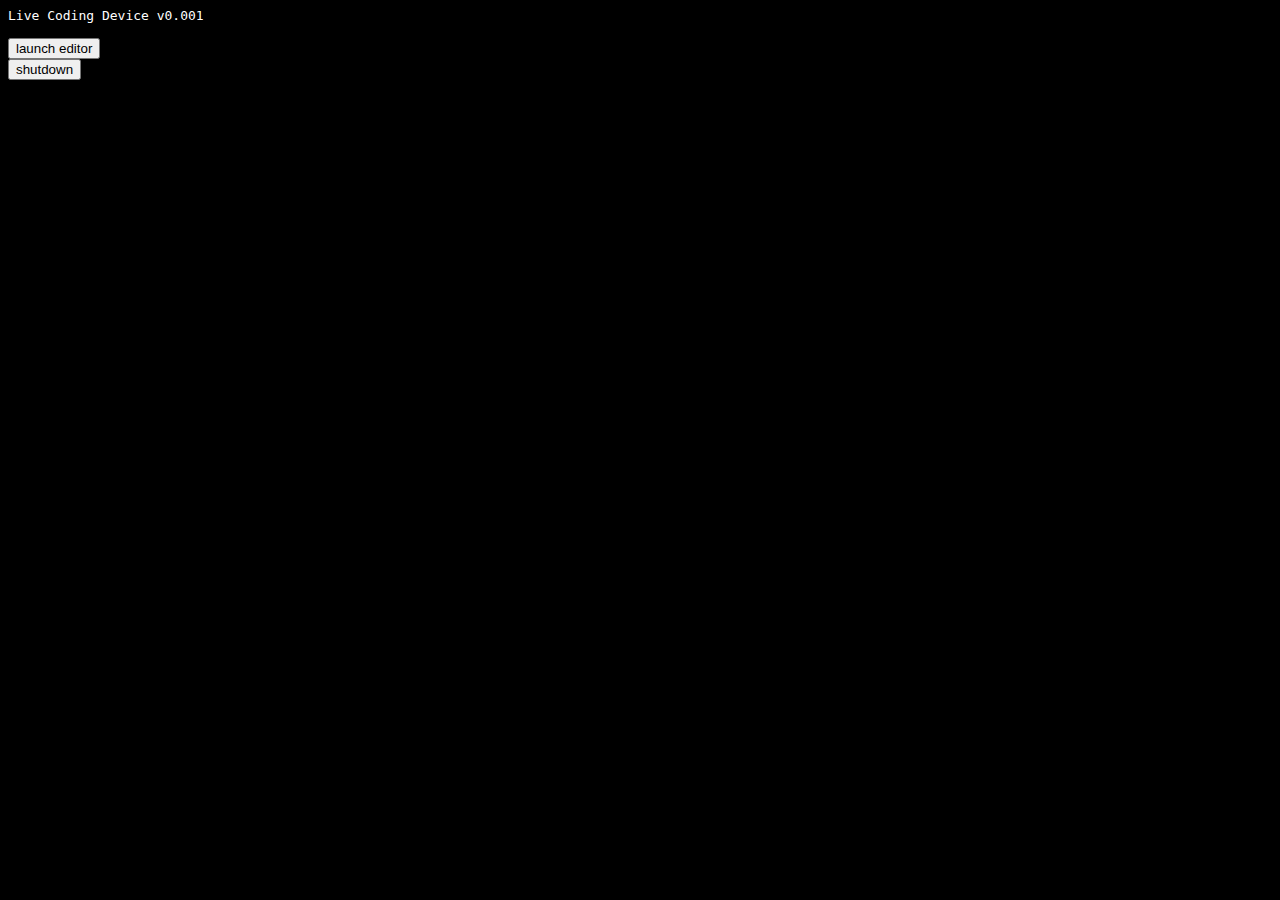
<file: data/index.html>
<!doctype html>
<meta charset="utf-8"/>

<style>
  body,a {
    /* background-color:  #002b36; */
    background-color:  #000;
    font-family: monospace;
    color: #fff;
}
</style>
<html>
<body>
Live Coding Device v0.001 <br />
<br />
    <script>
      var connected = false;
      var changes = [];
      var ws = new WebSocket('ws://localhost:9162', ['soap']);
      ws.onmessage = function (e) { console.log("msg: " + e.data) };
      ws.onerror = function (error) { console.log("ws error" + error) };
      function shutdownLCD() {
        if (confirm("sure?")) {
          ws.send("/shutdown");
        }
      }
</script>
<button onclick="window.open('edit.html','_blank','toolbar=no, menubar=no, resizable=yes');">launch editor</button> <br />
<button onclick="shutdownLCD()">shutdown</button>
</body>
</html>
</file>
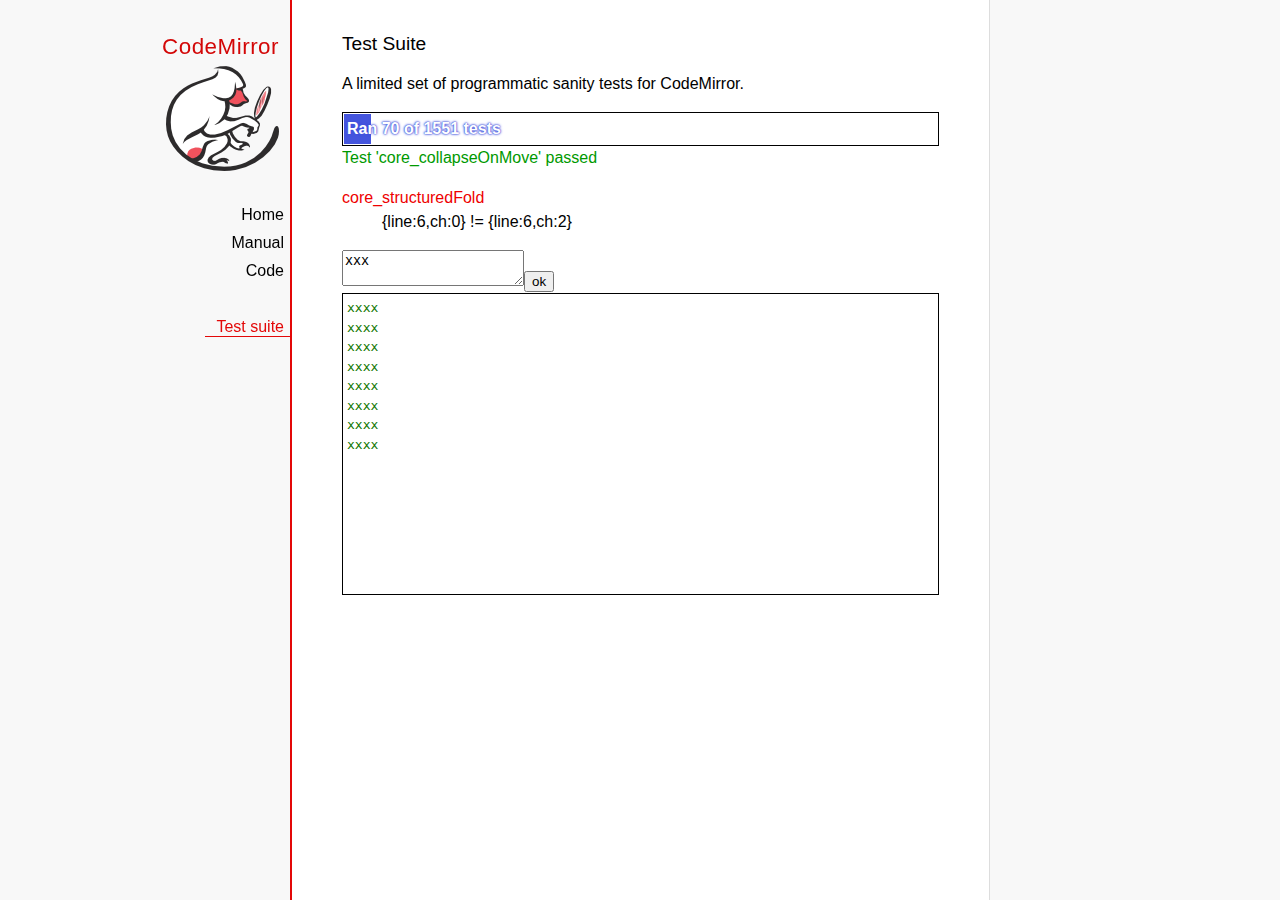
<file: data/codemirror-5.14.2/test/index.html>
<!doctype html>

<meta charset="utf-8"/>
<title>CodeMirror: Test Suite</title>
<link rel=stylesheet href="../doc/docs.css">

<link rel="stylesheet" href="../lib/codemirror.css">
<link rel="stylesheet" href="mode_test.css">
<script src="../doc/activebookmark.js"></script>
<script src="../lib/codemirror.js"></script>
<script src="../mode/meta.js"></script>
<script src="../addon/mode/overlay.js"></script>
<script src="../addon/mode/multiplex.js"></script>
<script src="../addon/search/searchcursor.js"></script>
<script src="../addon/dialog/dialog.js"></script>
<script src="../addon/edit/matchbrackets.js"></script>
<script src="../addon/hint/sql-hint.js"></script>
<script src="../addon/comment/comment.js"></script>
<script src="../addon/mode/simple.js"></script>
<script src="../mode/css/css.js"></script>
<script src="../mode/clike/clike.js"></script>
<!-- clike must be after css or vim and sublime tests will fail -->
<script src="../mode/gfm/gfm.js"></script>
<script src="../mode/haml/haml.js"></script>
<script src="../mode/htmlmixed/htmlmixed.js"></script>
<script src="../mode/javascript/javascript.js"></script>
<script src="../mode/jsx/jsx.js"></script>
<script src="../mode/markdown/markdown.js"></script>
<script src="../mode/php/php.js"></script>
<script src="../mode/python/python.js"></script>
<script src="../mode/powershell/powershell.js"></script>
<script src="../mode/ruby/ruby.js"></script>
<script src="../mode/shell/shell.js"></script>
<script src="../mode/slim/slim.js"></script>
<script src="../mode/sql/sql.js"></script>
<script src="../mode/stex/stex.js"></script>
<script src="../mode/textile/textile.js"></script>
<script src="../mode/verilog/verilog.js"></script>
<script src="../mode/xml/xml.js"></script>
<script src="../mode/xquery/xquery.js"></script>
<script src="../keymap/emacs.js"></script>
<script src="../keymap/sublime.js"></script>
<script src="../keymap/vim.js"></script>
<script src="../mode/rust/rust.js"></script>
<script src="../mode/mscgen/mscgen.js"></script>
<script src="../mode/dylan/dylan.js"></script>

<style type="text/css">
  .ok {color: #090;}
  .fail {color: #e00;}
  .error {color: #c90;}
  .done {font-weight: bold;}
  #progress {
  background: #45d;
  color: white;
  text-shadow: 0 0 1px #45d, 0 0 2px #45d, 0 0 3px #45d;
  font-weight: bold;
  white-space: pre;
  }
  #testground {
  visibility: hidden;
  }
  #testground.offscreen {
  visibility: visible;
  position: absolute;
  left: -10000px;
  top: -10000px;
  }
  .CodeMirror { border: 1px solid black; }
</style>

<div id=nav>
  <a href="http://codemirror.net"><h1>CodeMirror</h1><img id=logo src="../doc/logo.png"></a>

  <ul>
    <li><a href="../index.html">Home</a>
    <li><a href="../doc/manual.html">Manual</a>
    <li><a href="https://github.com/codemirror/codemirror">Code</a>
  </ul>
  <ul>
    <li><a class=active href="#">Test suite</a>
  </ul>
</div>

<article>
  <h2>Test Suite</h2>

    <p>A limited set of programmatic sanity tests for CodeMirror.</p>

    <div style="border: 1px solid black; padding: 1px; max-width: 700px;">
      <div style="width: 0px;" id=progress><div style="padding: 3px;">Ran <span id="progress_ran">0</span><span id="progress_total"> of 0</span> tests</div></div>
    </div>
    <p id=status>Please enable JavaScript...</p>
    <div id=output></div>

    <div id=testground></div>

    <script src="driver.js"></script>
    <script src="test.js"></script>
    <script src="doc_test.js"></script>
    <script src="multi_test.js"></script>
    <script src="scroll_test.js"></script>
    <script src="comment_test.js"></script>
    <script src="search_test.js"></script>
    <script src="mode_test.js"></script>

    <script src="../mode/clike/test.js"></script>
    <script src="../mode/css/test.js"></script>
    <script src="../mode/css/gss_test.js"></script>
    <script src="../mode/css/scss_test.js"></script>
    <script src="../mode/css/less_test.js"></script>
    <script src="../mode/gfm/test.js"></script>
    <script src="../mode/haml/test.js"></script>
    <script src="../mode/javascript/test.js"></script>
    <script src="../mode/jsx/test.js"></script>
    <script src="../mode/markdown/test.js"></script>
    <script src="../mode/php/test.js"></script>
    <script src="../mode/powershell/test.js"></script>
    <script src="../mode/ruby/test.js"></script>
    <script src="../mode/shell/test.js"></script>
    <script src="../mode/slim/test.js"></script>
    <script src="../mode/stex/test.js"></script>
    <script src="../mode/textile/test.js"></script>
    <script src="../mode/verilog/test.js"></script>
    <script src="../mode/xml/test.js"></script>
    <script src="../mode/xquery/test.js"></script>
    <script src="../mode/python/test.js"></script>
    <script src="../mode/rust/test.js"></script>
    <script src="../mode/mscgen/mscgen_test.js"></script>
    <script src="../mode/mscgen/xu_test.js"></script>
    <script src="../mode/mscgen/msgenny_test.js"></script>
    <script src="../mode/dylan/test.js"></script>
    <script src="../addon/mode/multiplex_test.js"></script>
    <script src="emacs_test.js"></script>
    <script src="sql-hint-test.js"></script>
    <script src="sublime_test.js"></script>
    <script src="vim_test.js"></script>
    <script>
      window.onload = runHarness;
      CodeMirror.on(window, 'hashchange', runHarness);

      function esc(str) {
        return str.replace(/[<&]/, function(ch) { return ch == "<" ? "&lt;" : "&amp;"; });
      }

      var output = document.getElementById("output"),
          progress = document.getElementById("progress"),
          progressRan = document.getElementById("progress_ran").childNodes[0],
          progressTotal = document.getElementById("progress_total").childNodes[0];
      var count = 0,
          failed = 0,
          skipped = 0,
          bad = "",
          running = false, // Flag that states tests are running
          quit = false, // Flag to quit tests ASAP
          verbose = false; // Adds message for *every* test to output

      function runHarness(){
        if (running) {
          quit = true;
          setStatus("Restarting tests...", '', true);
          setTimeout(function(){runHarness();}, 500);
          return;
        }
        filters = [];
        verbose = false;
        if (window.location.hash.substr(1)){
          var strings = window.location.hash.substr(1).split(",");
          while (strings.length) {
            var s = strings.shift();
            if (s === "verbose")
              verbose = true;
            else
              filters.push(parseTestFilter(decodeURIComponent(s)));
          }
        }
        quit = false;
        running = true;
        setStatus("Loading tests...");
        count = 0;
        failed = 0;
        skipped = 0;
        bad = "";
        totalTests = countTests();
        progressTotal.nodeValue = " of " + totalTests;
        progressRan.nodeValue = count;
        output.innerHTML = '';
        document.getElementById("testground").innerHTML = "<form>" +
          "<textarea id=\"code\" name=\"code\"></textarea>" +
          "<input type=submit value=ok name=submit>" +
          "</form>";
        runTests(displayTest);
      }

      function setStatus(message, className, force){
        if (quit && !force) return;
        if (!message) throw("must provide message");
        var status = document.getElementById("status").childNodes[0];
        status.nodeValue = message;
        status.parentNode.className = className;
      }
      function addOutput(name, className, code){
        var newOutput = document.createElement("dl");
        var newTitle = document.createElement("dt");
        newTitle.className = className;
        newTitle.appendChild(document.createTextNode(name));
        newOutput.appendChild(newTitle);
        var newMessage = document.createElement("dd");
        newMessage.innerHTML = code;
        newOutput.appendChild(newTitle);
        newOutput.appendChild(newMessage);
        output.appendChild(newOutput);
      }
      function displayTest(type, name, customMessage) {
        var message = "???";
        if (type != "done" && type != "skipped") ++count;
        progress.style.width = (count * (progress.parentNode.clientWidth - 2) / totalTests) + "px";
        progressRan.nodeValue = count;
        if (type == "ok") {
          message = "Test '" + name + "' passed";
          if (!verbose) customMessage = false;
        } else if (type == "skipped") {
          message = "Test '" + name + "' skipped";
          ++skipped;
          if (!verbose) customMessage = false;
        } else if (type == "expected") {
          message = "Test '" + name + "' failed as expected";
          if (!verbose) customMessage = false;
        } else if (type == "error" || type == "fail") {
          ++failed;
          message = "Test '" + name + "' failed";
        } else if (type == "done") {
          if (failed) {
            type += " fail";
            message = failed + " failure" + (failed > 1 ? "s" : "");
          } else if (count < totalTests) {
            failed = totalTests - count;
            type += " fail";
            message = failed + " failure" + (failed > 1 ? "s" : "");
          } else {
            type += " ok";
            message = "All passed";
            if (skipped) {
              message += " (" + skipped + " skipped)";
            }
          }
          progressTotal.nodeValue = '';
          customMessage = true; // Hack to avoid adding to output
        }
        if (verbose && !customMessage)  customMessage = message;
        setStatus(message, type);
        if (customMessage && customMessage.length > 0) {
          addOutput(name, type, customMessage);
        }
      }
    </script>

</article>
</file>
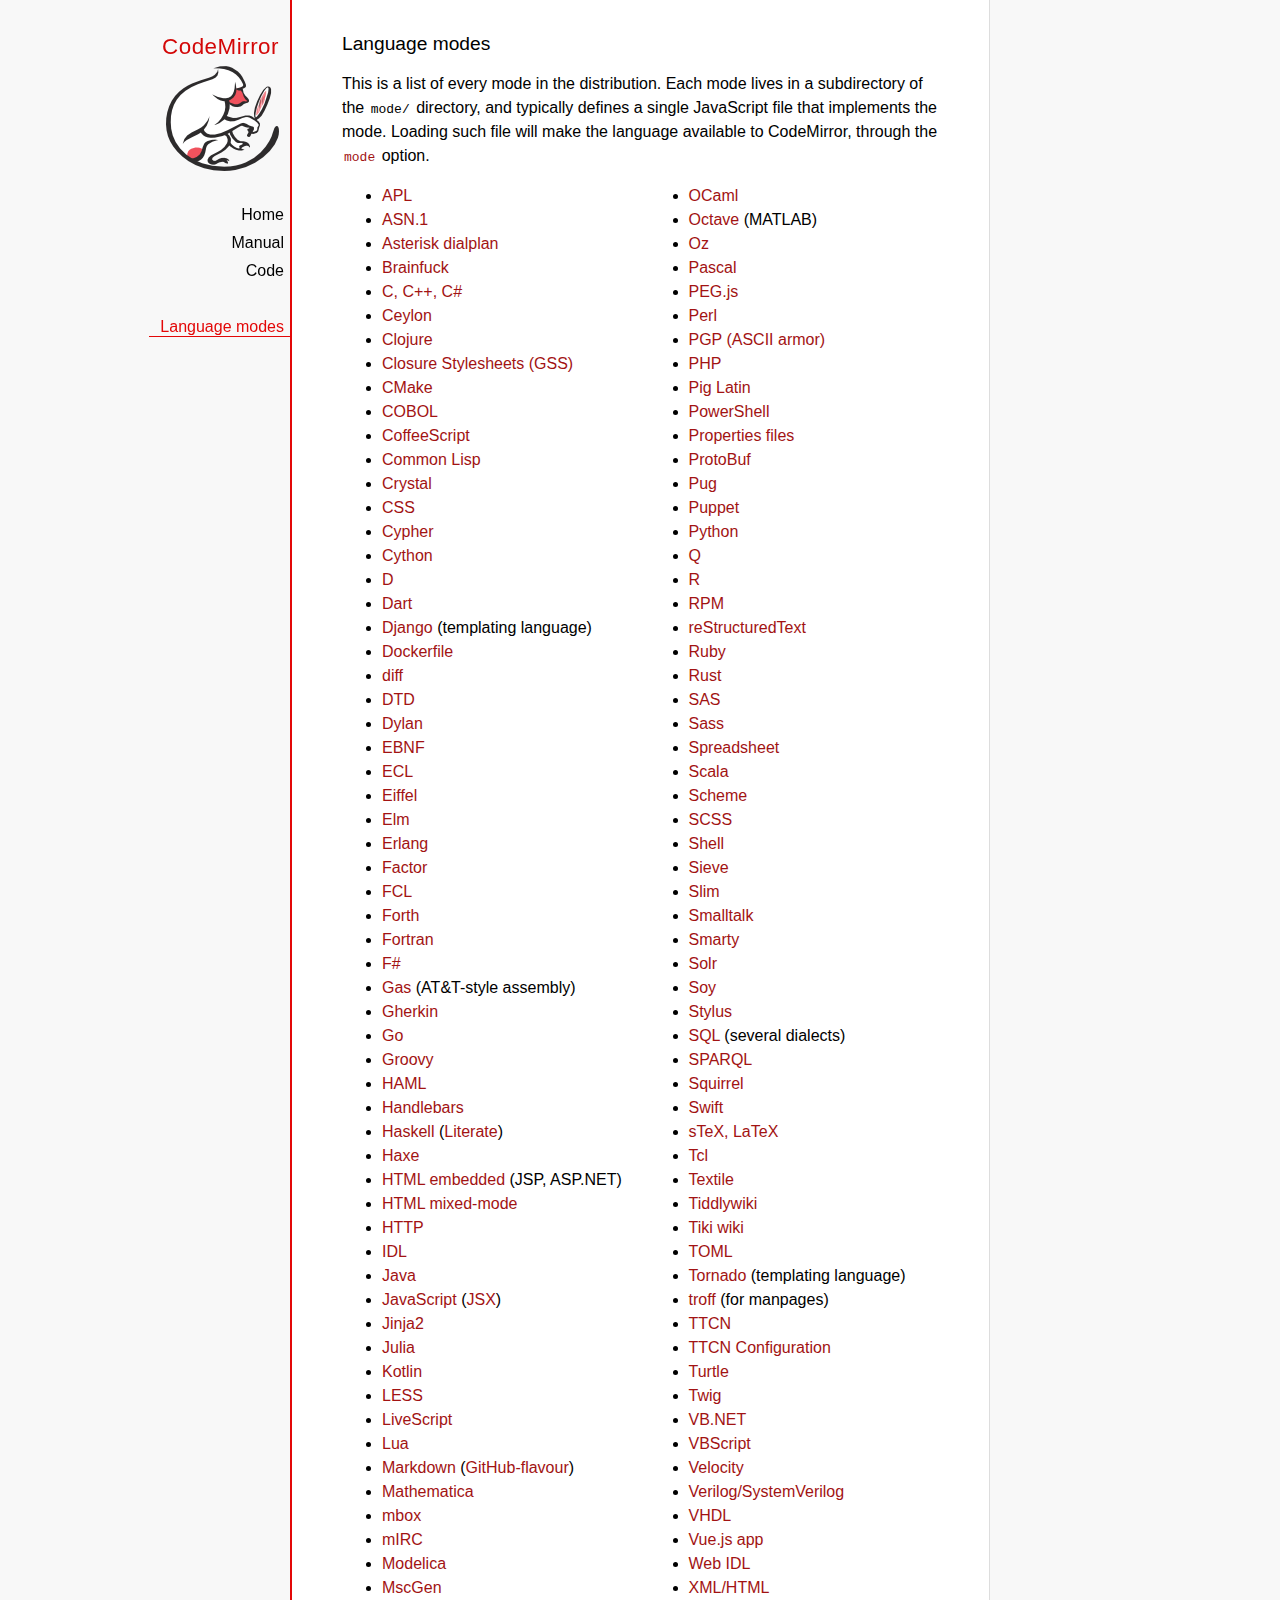
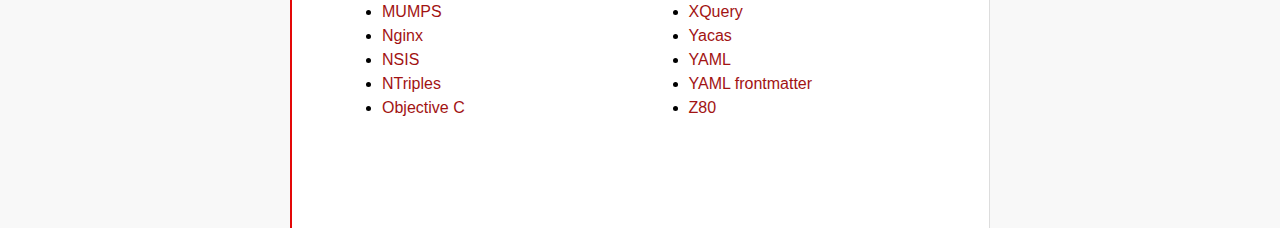
<file: data/codemirror-5.21.0/mode/index.html>
<!doctype html>

<title>CodeMirror: Language Modes</title>
<meta charset="utf-8"/>
<link rel=stylesheet href="../doc/docs.css">

<div id=nav>
  <a href="http://codemirror.net"><h1>CodeMirror</h1><img id=logo src="../doc/logo.png"></a>

  <ul>
    <li><a href="../index.html">Home</a>
    <li><a href="../doc/manual.html">Manual</a>
    <li><a href="https://github.com/codemirror/codemirror">Code</a>
  </ul>
  <ul>
    <li><a class=active href="#">Language modes</a>
  </ul>
</div>

<article>

  <h2>Language modes</h2>

  <p>This is a list of every mode in the distribution. Each mode lives
in a subdirectory of the <code>mode/</code> directory, and typically
defines a single JavaScript file that implements the mode. Loading
such file will make the language available to CodeMirror, through
the <a href="../doc/manual.html#option_mode"><code>mode</code></a>
option.</p>

  <div style="-webkit-columns: 100px 2; -moz-columns: 100px 2; columns: 100px 2;">
    <ul style="margin-top: 0">
      <li><a href="apl/index.html">APL</a></li>
      <li><a href="asn.1/index.html">ASN.1</a></li>
      <li><a href="asterisk/index.html">Asterisk dialplan</a></li>
      <li><a href="brainfuck/index.html">Brainfuck</a></li>
      <li><a href="clike/index.html">C, C++, C#</a></li>
      <li><a href="clike/index.html">Ceylon</a></li>
      <li><a href="clojure/index.html">Clojure</a></li>
      <li><a href="css/gss.html">Closure Stylesheets (GSS)</a></li>
      <li><a href="cmake/index.html">CMake</a></li>
      <li><a href="cobol/index.html">COBOL</a></li>
      <li><a href="coffeescript/index.html">CoffeeScript</a></li>
      <li><a href="commonlisp/index.html">Common Lisp</a></li>
      <li><a href="crystal/index.html">Crystal</a></li>
      <li><a href="css/index.html">CSS</a></li>
      <li><a href="cypher/index.html">Cypher</a></li>
      <li><a href="python/index.html">Cython</a></li>
      <li><a href="d/index.html">D</a></li>
      <li><a href="dart/index.html">Dart</a></li>
      <li><a href="django/index.html">Django</a> (templating language)</li>
      <li><a href="dockerfile/index.html">Dockerfile</a></li>
      <li><a href="diff/index.html">diff</a></li>
      <li><a href="dtd/index.html">DTD</a></li>
      <li><a href="dylan/index.html">Dylan</a></li>
      <li><a href="ebnf/index.html">EBNF</a></li>
      <li><a href="ecl/index.html">ECL</a></li>
      <li><a href="eiffel/index.html">Eiffel</a></li>
      <li><a href="elm/index.html">Elm</a></li>
      <li><a href="erlang/index.html">Erlang</a></li>
      <li><a href="factor/index.html">Factor</a></li>
      <li><a href="fcl/index.html">FCL</a></li>
      <li><a href="forth/index.html">Forth</a></li>
      <li><a href="fortran/index.html">Fortran</a></li>
      <li><a href="mllike/index.html">F#</a></li>
      <li><a href="gas/index.html">Gas</a> (AT&amp;T-style assembly)</li>
      <li><a href="gherkin/index.html">Gherkin</a></li>
      <li><a href="go/index.html">Go</a></li>
      <li><a href="groovy/index.html">Groovy</a></li>
      <li><a href="haml/index.html">HAML</a></li>
      <li><a href="handlebars/index.html">Handlebars</a></li>
      <li><a href="haskell/index.html">Haskell</a> (<a href="haskell-literate/index.html">Literate</a>)</li>
      <li><a href="haxe/index.html">Haxe</a></li>
      <li><a href="htmlembedded/index.html">HTML embedded</a> (JSP, ASP.NET)</li>
      <li><a href="htmlmixed/index.html">HTML mixed-mode</a></li>
      <li><a href="http/index.html">HTTP</a></li>
      <li><a href="idl/index.html">IDL</a></li>
      <li><a href="clike/index.html">Java</a></li>
      <li><a href="javascript/index.html">JavaScript</a> (<a href="jsx/index.html">JSX</a>)</li>
      <li><a href="jinja2/index.html">Jinja2</a></li>
      <li><a href="julia/index.html">Julia</a></li>
      <li><a href="kotlin/index.html">Kotlin</a></li>
      <li><a href="css/less.html">LESS</a></li>
      <li><a href="livescript/index.html">LiveScript</a></li>
      <li><a href="lua/index.html">Lua</a></li>
      <li><a href="markdown/index.html">Markdown</a> (<a href="gfm/index.html">GitHub-flavour</a>)</li>
      <li><a href="mathematica/index.html">Mathematica</a></li>
      <li><a href="mbox/index.html">mbox</a></li>
      <li><a href="mirc/index.html">mIRC</a></li>
      <li><a href="modelica/index.html">Modelica</a></li>
      <li><a href="mscgen/index.html">MscGen</a></li>
      <li><a href="mumps/index.html">MUMPS</a></li>
      <li><a href="nginx/index.html">Nginx</a></li>
      <li><a href="nsis/index.html">NSIS</a></li>
      <li><a href="ntriples/index.html">NTriples</a></li>
      <li><a href="clike/index.html">Objective C</a></li>
      <li><a href="mllike/index.html">OCaml</a></li>
      <li><a href="octave/index.html">Octave</a> (MATLAB)</li>
      <li><a href="oz/index.html">Oz</a></li>
      <li><a href="pascal/index.html">Pascal</a></li>
      <li><a href="pegjs/index.html">PEG.js</a></li>
      <li><a href="perl/index.html">Perl</a></li>
      <li><a href="asciiarmor/index.html">PGP (ASCII armor)</a></li>
      <li><a href="php/index.html">PHP</a></li>
      <li><a href="pig/index.html">Pig Latin</a></li>
      <li><a href="powershell/index.html">PowerShell</a></li>
      <li><a href="properties/index.html">Properties files</a></li>
      <li><a href="protobuf/index.html">ProtoBuf</a></li>
      <li><a href="pug/index.html">Pug</a></li>
      <li><a href="puppet/index.html">Puppet</a></li>
      <li><a href="python/index.html">Python</a></li>
      <li><a href="q/index.html">Q</a></li>
      <li><a href="r/index.html">R</a></li>
      <li><a href="rpm/index.html">RPM</a></li>
      <li><a href="rst/index.html">reStructuredText</a></li>
      <li><a href="ruby/index.html">Ruby</a></li>
      <li><a href="rust/index.html">Rust</a></li>
      <li><a href="sas/index.html">SAS</a></li>
      <li><a href="sass/index.html">Sass</a></li>
      <li><a href="spreadsheet/index.html">Spreadsheet</a></li>
      <li><a href="clike/scala.html">Scala</a></li>
      <li><a href="scheme/index.html">Scheme</a></li>
      <li><a href="css/scss.html">SCSS</a></li>
      <li><a href="shell/index.html">Shell</a></li>
      <li><a href="sieve/index.html">Sieve</a></li>
      <li><a href="slim/index.html">Slim</a></li>
      <li><a href="smalltalk/index.html">Smalltalk</a></li>
      <li><a href="smarty/index.html">Smarty</a></li>
      <li><a href="solr/index.html">Solr</a></li>
      <li><a href="soy/index.html">Soy</a></li>
      <li><a href="stylus/index.html">Stylus</a></li>
      <li><a href="sql/index.html">SQL</a> (several dialects)</li>
      <li><a href="sparql/index.html">SPARQL</a></li>
      <li><a href="clike/index.html">Squirrel</a></li>
      <li><a href="swift/index.html">Swift</a></li>
      <li><a href="stex/index.html">sTeX, LaTeX</a></li>
      <li><a href="tcl/index.html">Tcl</a></li>
      <li><a href="textile/index.html">Textile</a></li>
      <li><a href="tiddlywiki/index.html">Tiddlywiki</a></li>
      <li><a href="tiki/index.html">Tiki wiki</a></li>
      <li><a href="toml/index.html">TOML</a></li>
      <li><a href="tornado/index.html">Tornado</a> (templating language)</li>
      <li><a href="troff/index.html">troff</a> (for manpages)</li>
      <li><a href="ttcn/index.html">TTCN</a></li>
      <li><a href="ttcn-cfg/index.html">TTCN Configuration</a></li>
      <li><a href="turtle/index.html">Turtle</a></li>
      <li><a href="twig/index.html">Twig</a></li>
      <li><a href="vb/index.html">VB.NET</a></li>
      <li><a href="vbscript/index.html">VBScript</a></li>
      <li><a href="velocity/index.html">Velocity</a></li>
      <li><a href="verilog/index.html">Verilog/SystemVerilog</a></li>
      <li><a href="vhdl/index.html">VHDL</a></li>
      <li><a href="vue/index.html">Vue.js app</a></li>
      <li><a href="webidl/index.html">Web IDL</a></li>
      <li><a href="xml/index.html">XML/HTML</a></li>
      <li><a href="xquery/index.html">XQuery</a></li>
      <li><a href="yacas/index.html">Yacas</a></li>
      <li><a href="yaml/index.html">YAML</a></li>
      <li><a href="yaml-frontmatter/index.html">YAML frontmatter</a></li>
      <li><a href="z80/index.html">Z80</a></li>
    </ul>
  </div>

</article>
</file>
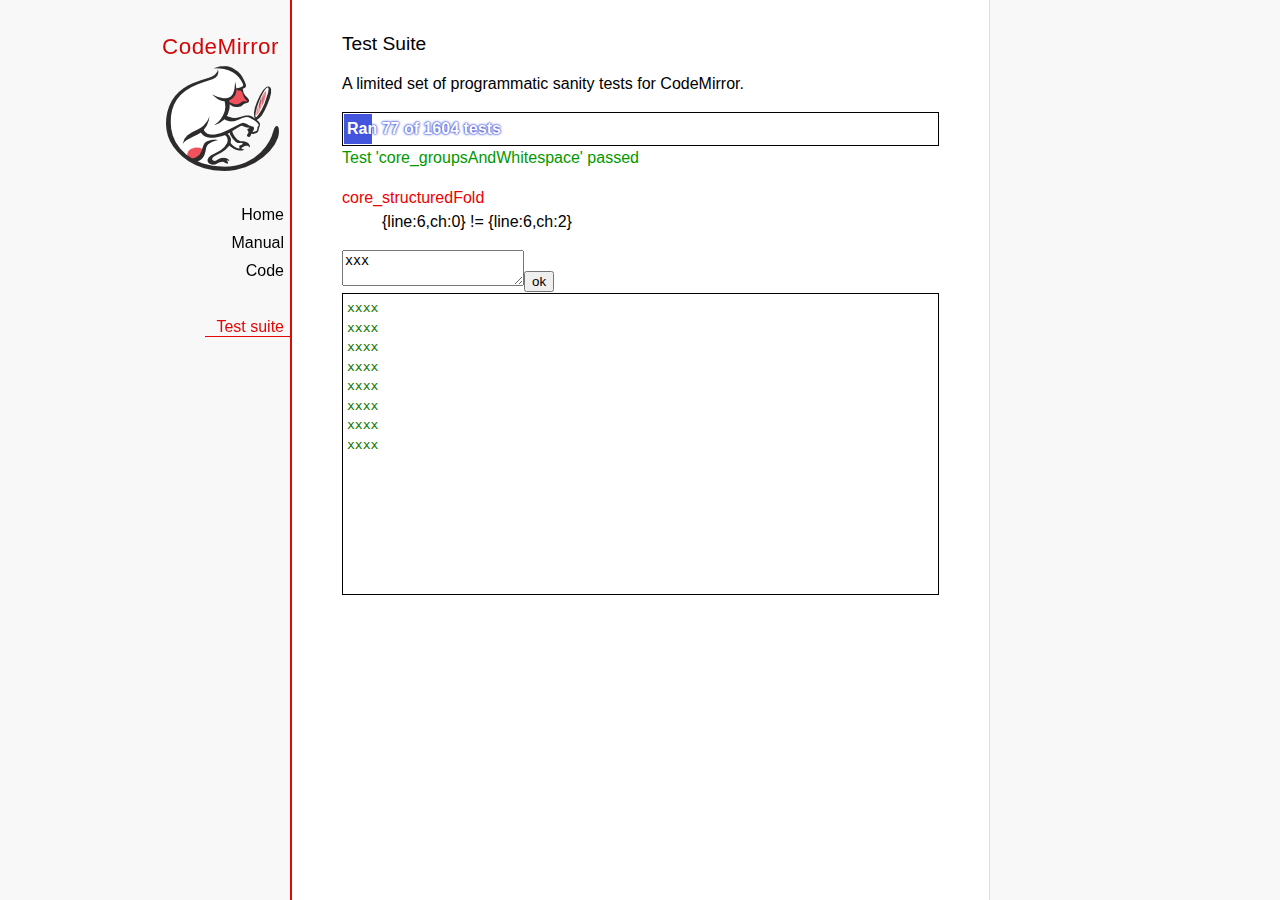
<file: data/codemirror-5.21.0/test/index.html>
<!doctype html>

<meta charset="utf-8"/>
<title>CodeMirror: Test Suite</title>
<link rel=stylesheet href="../doc/docs.css">

<link rel="stylesheet" href="../lib/codemirror.css">
<link rel="stylesheet" href="mode_test.css">
<script src="../doc/activebookmark.js"></script>
<script src="../lib/codemirror.js"></script>
<script src="../mode/meta.js"></script>
<script src="../addon/mode/overlay.js"></script>
<script src="../addon/mode/multiplex.js"></script>
<script src="../addon/search/searchcursor.js"></script>
<script src="../addon/dialog/dialog.js"></script>
<script src="../addon/edit/matchbrackets.js"></script>
<script src="../addon/hint/sql-hint.js"></script>
<script src="../addon/comment/comment.js"></script>
<script src="../addon/mode/simple.js"></script>
<script src="../mode/css/css.js"></script>
<script src="../mode/clike/clike.js"></script>
<!-- clike must be after css or vim and sublime tests will fail -->
<script src="../mode/cypher/cypher.js"></script>
<script src="../mode/gfm/gfm.js"></script>
<script src="../mode/haml/haml.js"></script>
<script src="../mode/htmlmixed/htmlmixed.js"></script>
<script src="../mode/javascript/javascript.js"></script>
<script src="../mode/jsx/jsx.js"></script>
<script src="../mode/markdown/markdown.js"></script>
<script src="../mode/php/php.js"></script>
<script src="../mode/python/python.js"></script>
<script src="../mode/powershell/powershell.js"></script>
<script src="../mode/ruby/ruby.js"></script>
<script src="../mode/shell/shell.js"></script>
<script src="../mode/slim/slim.js"></script>
<script src="../mode/sql/sql.js"></script>
<script src="../mode/stex/stex.js"></script>
<script src="../mode/swift/swift.js"></script>
<script src="../mode/textile/textile.js"></script>
<script src="../mode/verilog/verilog.js"></script>
<script src="../mode/xml/xml.js"></script>
<script src="../mode/xquery/xquery.js"></script>
<script src="../keymap/emacs.js"></script>
<script src="../keymap/sublime.js"></script>
<script src="../keymap/vim.js"></script>
<script src="../mode/rust/rust.js"></script>
<script src="../mode/mscgen/mscgen.js"></script>
<script src="../mode/dylan/dylan.js"></script>

<style type="text/css">
  .ok {color: #090;}
  .fail {color: #e00;}
  .error {color: #c90;}
  .done {font-weight: bold;}
  #progress {
  background: #45d;
  color: white;
  text-shadow: 0 0 1px #45d, 0 0 2px #45d, 0 0 3px #45d;
  font-weight: bold;
  white-space: pre;
  }
  #testground {
  visibility: hidden;
  }
  #testground.offscreen {
  visibility: visible;
  position: absolute;
  left: -10000px;
  top: -10000px;
  }
  .CodeMirror { border: 1px solid black; }
</style>

<div id=nav>
  <a href="http://codemirror.net"><h1>CodeMirror</h1><img id=logo src="../doc/logo.png"></a>

  <ul>
    <li><a href="../index.html">Home</a>
    <li><a href="../doc/manual.html">Manual</a>
    <li><a href="https://github.com/codemirror/codemirror">Code</a>
  </ul>
  <ul>
    <li><a class=active href="#">Test suite</a>
  </ul>
</div>

<article>
  <h2>Test Suite</h2>

    <p>A limited set of programmatic sanity tests for CodeMirror.</p>

    <div style="border: 1px solid black; padding: 1px; max-width: 700px;">
      <div style="width: 0px;" id=progress><div style="padding: 3px;">Ran <span id="progress_ran">0</span><span id="progress_total"> of 0</span> tests</div></div>
    </div>
    <p id=status>Please enable JavaScript...</p>
    <div id=output></div>

    <div id=testground></div>

    <script src="driver.js"></script>
    <script src="test.js"></script>
    <script src="doc_test.js"></script>
    <script src="multi_test.js"></script>
    <script src="scroll_test.js"></script>
    <script src="comment_test.js"></script>
    <script src="search_test.js"></script>
    <script src="mode_test.js"></script>

    <script src="../mode/clike/test.js"></script>
    <script src="../mode/css/test.js"></script>
    <script src="../mode/css/gss_test.js"></script>
    <script src="../mode/css/scss_test.js"></script>
    <script src="../mode/css/less_test.js"></script>
    <script src="../mode/cypher/test.js"></script>
    <script src="../mode/gfm/test.js"></script>
    <script src="../mode/haml/test.js"></script>
    <script src="../mode/javascript/test.js"></script>
    <script src="../mode/jsx/test.js"></script>
    <script src="../mode/markdown/test.js"></script>
    <script src="../mode/php/test.js"></script>
    <script src="../mode/powershell/test.js"></script>
    <script src="../mode/ruby/test.js"></script>
    <script src="../mode/shell/test.js"></script>
    <script src="../mode/slim/test.js"></script>
    <script src="../mode/stex/test.js"></script>
    <script src="../mode/swift/test.js"></script>
    <script src="../mode/textile/test.js"></script>
    <script src="../mode/verilog/test.js"></script>
    <script src="../mode/xml/test.js"></script>
    <script src="../mode/xquery/test.js"></script>
    <script src="../mode/python/test.js"></script>
    <script src="../mode/rust/test.js"></script>
    <script src="../mode/mscgen/mscgen_test.js"></script>
    <script src="../mode/mscgen/xu_test.js"></script>
    <script src="../mode/mscgen/msgenny_test.js"></script>
    <script src="../mode/dylan/test.js"></script>
    <script src="../addon/mode/multiplex_test.js"></script>
    <script src="emacs_test.js"></script>
    <script src="sql-hint-test.js"></script>
    <script src="sublime_test.js"></script>
    <script src="vim_test.js"></script>
    <script>
      window.onload = runHarness;
      CodeMirror.on(window, 'hashchange', runHarness);

      function esc(str) {
        return str.replace(/[<&]/, function(ch) { return ch == "<" ? "&lt;" : "&amp;"; });
      }

      var output = document.getElementById("output"),
          progress = document.getElementById("progress"),
          progressRan = document.getElementById("progress_ran").childNodes[0],
          progressTotal = document.getElementById("progress_total").childNodes[0];
      var count = 0,
          failed = 0,
          skipped = 0,
          bad = "",
          running = false, // Flag that states tests are running
          quit = false, // Flag to quit tests ASAP
          verbose = false; // Adds message for *every* test to output

      function runHarness(){
        if (running) {
          quit = true;
          setStatus("Restarting tests...", '', true);
          setTimeout(function(){runHarness();}, 500);
          return;
        }
        filters = [];
        verbose = false;
        if (window.location.hash.substr(1)){
          var strings = window.location.hash.substr(1).split(",");
          while (strings.length) {
            var s = strings.shift();
            if (s === "verbose")
              verbose = true;
            else
              filters.push(parseTestFilter(decodeURIComponent(s)));
          }
        }
        quit = false;
        running = true;
        setStatus("Loading tests...");
        count = 0;
        failed = 0;
        skipped = 0;
        bad = "";
        totalTests = countTests();
        progressTotal.nodeValue = " of " + totalTests;
        progressRan.nodeValue = count;
        output.innerHTML = '';
        document.getElementById("testground").innerHTML = "<form>" +
          "<textarea id=\"code\" name=\"code\"></textarea>" +
          "<input type=submit value=ok name=submit>" +
          "</form>";
        runTests(displayTest);
      }

      function setStatus(message, className, force){
        if (quit && !force) return;
        if (!message) throw("must provide message");
        var status = document.getElementById("status").childNodes[0];
        status.nodeValue = message;
        status.parentNode.className = className;
      }
      function addOutput(name, className, code){
        var newOutput = document.createElement("dl");
        var newTitle = document.createElement("dt");
        newTitle.className = className;
        newTitle.appendChild(document.createTextNode(name));
        newOutput.appendChild(newTitle);
        var newMessage = document.createElement("dd");
        newMessage.innerHTML = code;
        newOutput.appendChild(newTitle);
        newOutput.appendChild(newMessage);
        output.appendChild(newOutput);
      }
      function displayTest(type, name, customMessage) {
        var message = "???";
        if (type != "done" && type != "skipped") ++count;
        progress.style.width = (count * (progress.parentNode.clientWidth - 2) / totalTests) + "px";
        progressRan.nodeValue = count;
        if (type == "ok") {
          message = "Test '" + name + "' passed";
          if (!verbose) customMessage = false;
        } else if (type == "skipped") {
          message = "Test '" + name + "' skipped";
          ++skipped;
          if (!verbose) customMessage = false;
        } else if (type == "expected") {
          message = "Test '" + name + "' failed as expected";
          if (!verbose) customMessage = false;
        } else if (type == "error" || type == "fail") {
          ++failed;
          message = "Test '" + name + "' failed";
        } else if (type == "done") {
          if (failed) {
            type += " fail";
            message = failed + " failure" + (failed > 1 ? "s" : "");
          } else if (count < totalTests) {
            failed = totalTests - count;
            type += " fail";
            message = failed + " failure" + (failed > 1 ? "s" : "");
          } else {
            type += " ok";
            message = "All passed";
            if (skipped) {
              message += " (" + skipped + " skipped)";
            }
          }
          progressTotal.nodeValue = '';
          customMessage = true; // Hack to avoid adding to output
        }
        if (verbose && !customMessage)  customMessage = message;
        setStatus(message, type);
        if (customMessage && customMessage.length > 0) {
          addOutput(name, type, customMessage);
        }
      }
    </script>

</article>
</file>
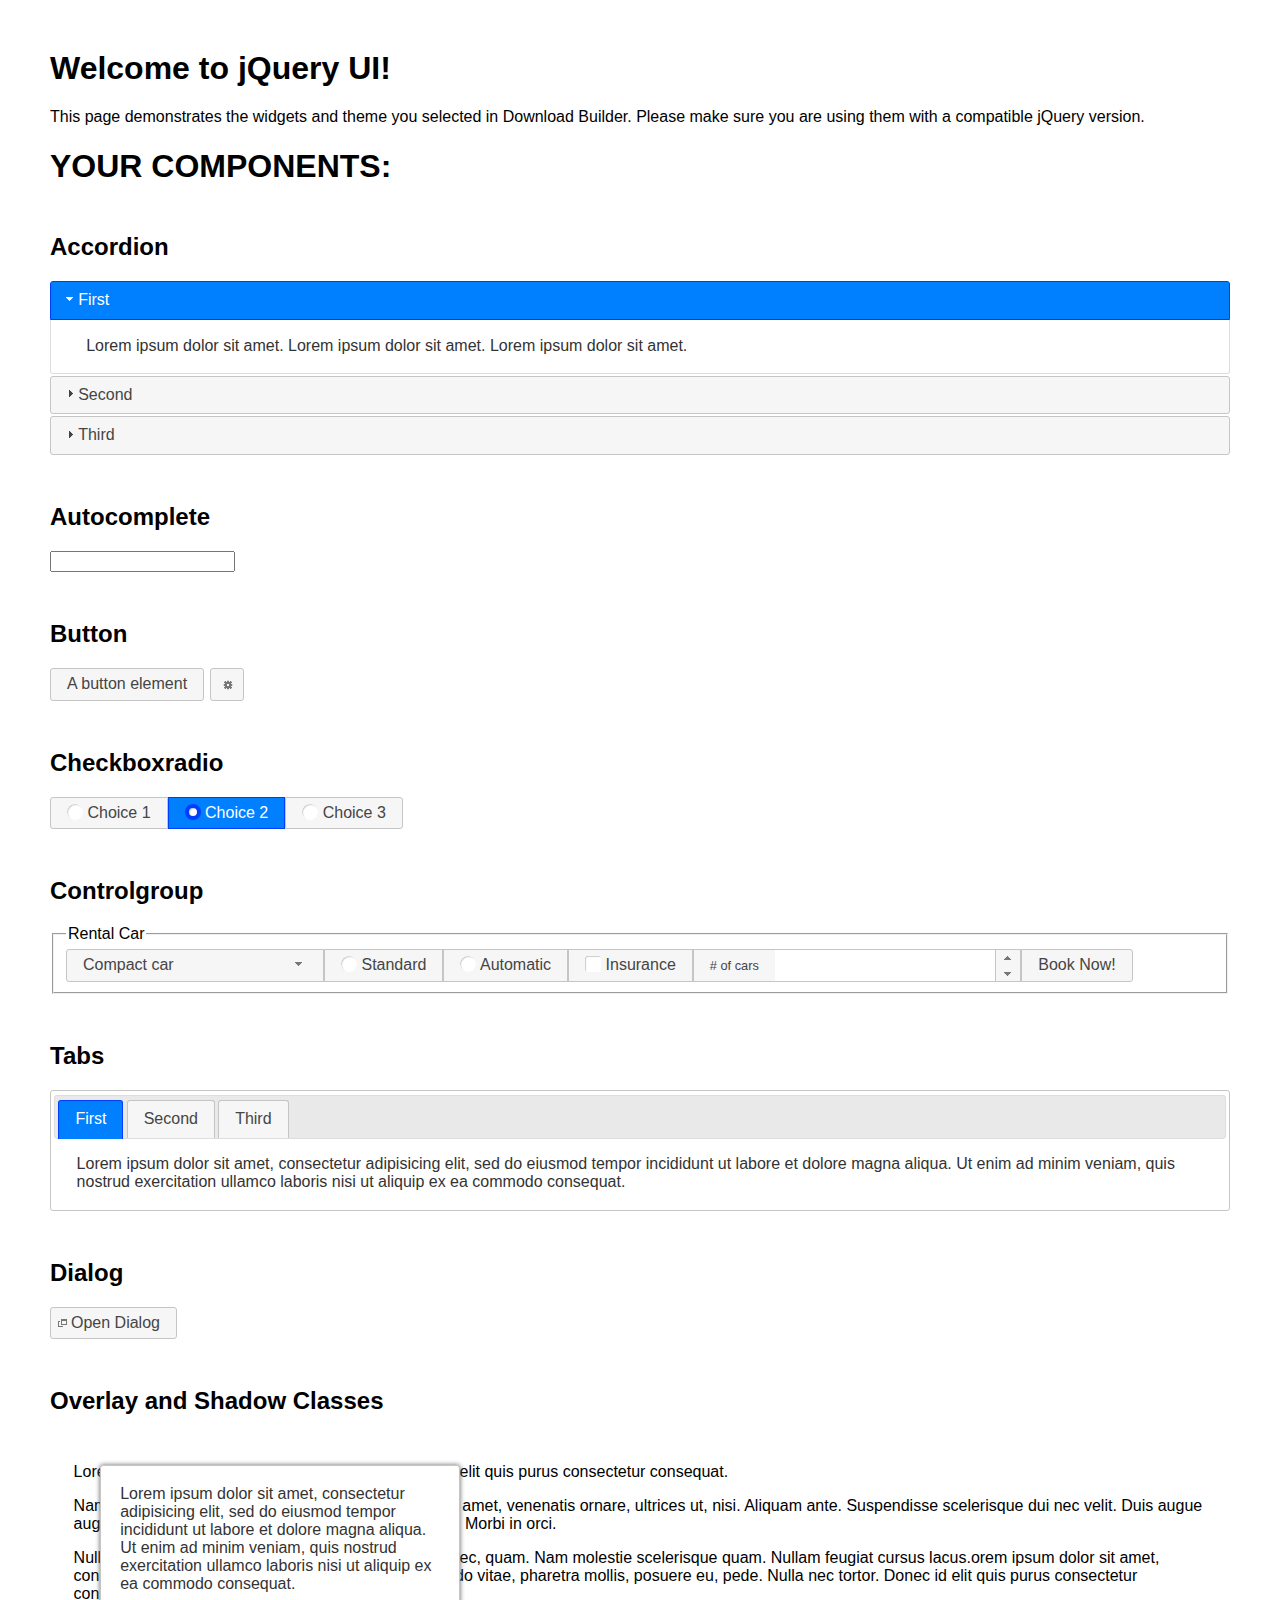
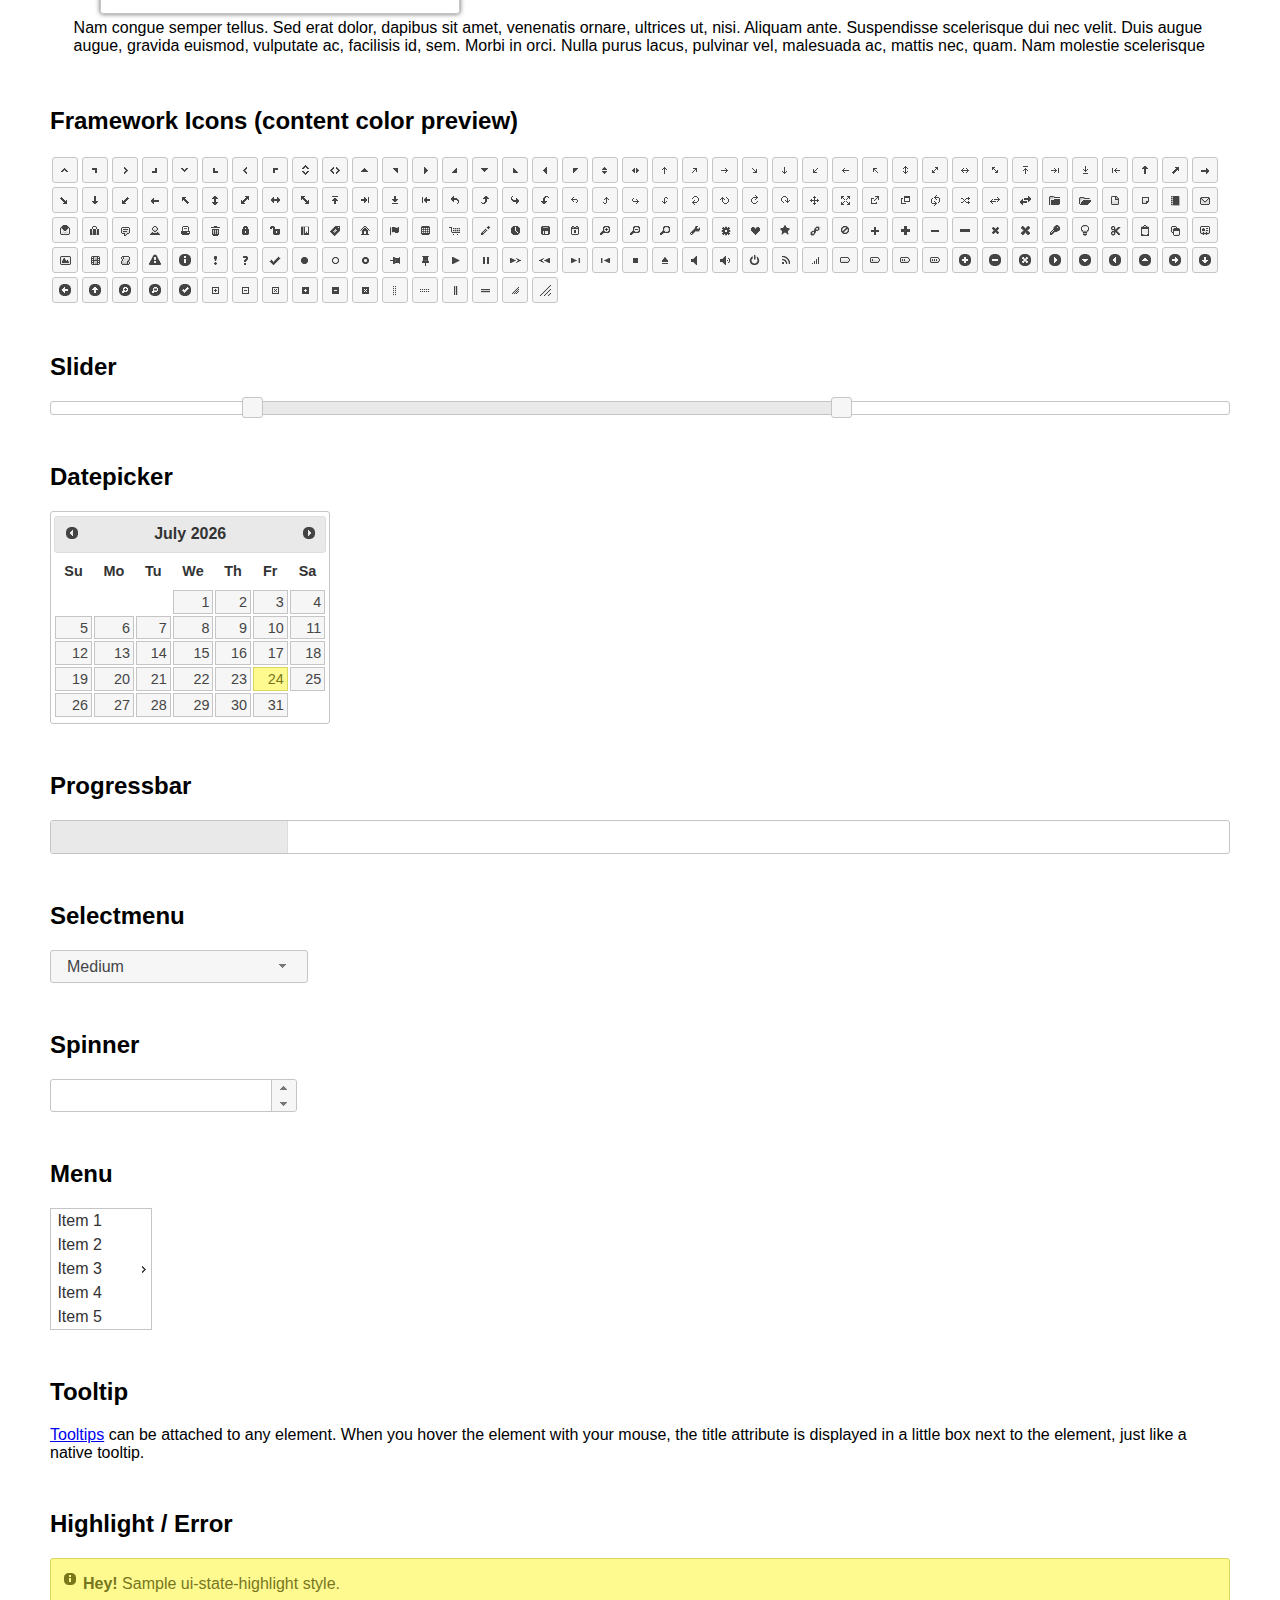
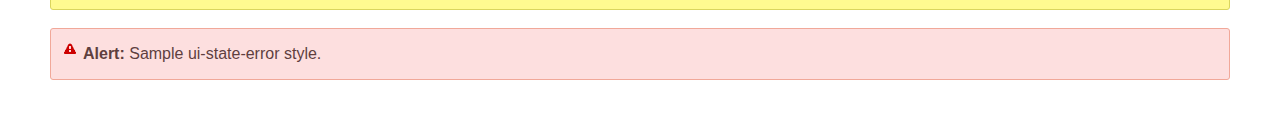
<file: data/lib/jquery-ui-1.12.1/index.html>
<!doctype html>
<html lang="us">
<head>
	<meta charset="utf-8">
	<title>jQuery UI Example Page</title>
	<link href="jquery-ui.css" rel="stylesheet">
	<style>
	body{
		font-family: "Trebuchet MS", sans-serif;
		margin: 50px;
	}
	.demoHeaders {
		margin-top: 2em;
	}
	#dialog-link {
		padding: .4em 1em .4em 20px;
		text-decoration: none;
		position: relative;
	}
	#dialog-link span.ui-icon {
		margin: 0 5px 0 0;
		position: absolute;
		left: .2em;
		top: 50%;
		margin-top: -8px;
	}
	#icons {
		margin: 0;
		padding: 0;
	}
	#icons li {
		margin: 2px;
		position: relative;
		padding: 4px 0;
		cursor: pointer;
		float: left;
		list-style: none;
	}
	#icons span.ui-icon {
		float: left;
		margin: 0 4px;
	}
	.fakewindowcontain .ui-widget-overlay {
		position: absolute;
	}
	select {
		width: 200px;
	}
	</style>
</head>
<body>

<h1>Welcome to jQuery UI!</h1>

<div class="ui-widget">
	<p>This page demonstrates the widgets and theme you selected in Download Builder. Please make sure you are using them with a compatible jQuery version.</p>
</div>

<h1>YOUR COMPONENTS:</h1>


<!-- Accordion -->
<h2 class="demoHeaders">Accordion</h2>
<div id="accordion">
	<h3>First</h3>
	<div>Lorem ipsum dolor sit amet. Lorem ipsum dolor sit amet. Lorem ipsum dolor sit amet.</div>
	<h3>Second</h3>
	<div>Phasellus mattis tincidunt nibh.</div>
	<h3>Third</h3>
	<div>Nam dui erat, auctor a, dignissim quis.</div>
</div>



<!-- Autocomplete -->
<h2 class="demoHeaders">Autocomplete</h2>
<div>
	<input id="autocomplete" title="type &quot;a&quot;">
</div>



<!-- Button -->
<h2 class="demoHeaders">Button</h2>
<button id="button">A button element</button>
<button id="button-icon">An icon-only button</button>



<!-- Checkboxradio -->
<h2 class="demoHeaders">Checkboxradio</h2>
<form style="margin-top: 1em;">
	<div id="radioset">
		<input type="radio" id="radio1" name="radio"><label for="radio1">Choice 1</label>
		<input type="radio" id="radio2" name="radio" checked="checked"><label for="radio2">Choice 2</label>
		<input type="radio" id="radio3" name="radio"><label for="radio3">Choice 3</label>
	</div>
</form>



<!-- Controlgroup -->
<h2 class="demoHeaders">Controlgroup</h2>
<fieldset>
	<legend>Rental Car</legend>
	<div id="controlgroup">
		<select id="car-type">
			<option>Compact car</option>
			<option>Midsize car</option>
			<option>Full size car</option>
			<option>SUV</option>
			<option>Luxury</option>
			<option>Truck</option>
			<option>Van</option>
		</select>
		<label for="transmission-standard">Standard</label>
		<input type="radio" name="transmission" id="transmission-standard">
		<label for="transmission-automatic">Automatic</label>
		<input type="radio" name="transmission" id="transmission-automatic">
		<label for="insurance">Insurance</label>
		<input type="checkbox" name="insurance" id="insurance">
		<label for="horizontal-spinner" class="ui-controlgroup-label"># of cars</label>
		<input id="horizontal-spinner" class="ui-spinner-input">
		<button>Book Now!</button>
	</div>
</fieldset>



<!-- Tabs -->
<h2 class="demoHeaders">Tabs</h2>
<div id="tabs">
	<ul>
		<li><a href="#tabs-1">First</a></li>
		<li><a href="#tabs-2">Second</a></li>
		<li><a href="#tabs-3">Third</a></li>
	</ul>
	<div id="tabs-1">Lorem ipsum dolor sit amet, consectetur adipisicing elit, sed do eiusmod tempor incididunt ut labore et dolore magna aliqua. Ut enim ad minim veniam, quis nostrud exercitation ullamco laboris nisi ut aliquip ex ea commodo consequat.</div>
	<div id="tabs-2">Phasellus mattis tincidunt nibh. Cras orci urna, blandit id, pretium vel, aliquet ornare, felis. Maecenas scelerisque sem non nisl. Fusce sed lorem in enim dictum bibendum.</div>
	<div id="tabs-3">Nam dui erat, auctor a, dignissim quis, sollicitudin eu, felis. Pellentesque nisi urna, interdum eget, sagittis et, consequat vestibulum, lacus. Mauris porttitor ullamcorper augue.</div>
</div>



<h2 class="demoHeaders">Dialog</h2>
<p>
	<button id="dialog-link" class="ui-button ui-corner-all ui-widget">
		<span class="ui-icon ui-icon-newwin"></span>Open Dialog
	</button>
</p>

<h2 class="demoHeaders">Overlay and Shadow Classes</h2>
<div style="position: relative; width: 96%; height: 200px; padding:1% 2%; overflow:hidden;" class="fakewindowcontain">
	<p>Lorem ipsum dolor sit amet,  Nulla nec tortor. Donec id elit quis purus consectetur consequat. </p><p>Nam congue semper tellus. Sed erat dolor, dapibus sit amet, venenatis ornare, ultrices ut, nisi. Aliquam ante. Suspendisse scelerisque dui nec velit. Duis augue augue, gravida euismod, vulputate ac, facilisis id, sem. Morbi in orci. </p><p>Nulla purus lacus, pulvinar vel, malesuada ac, mattis nec, quam. Nam molestie scelerisque quam. Nullam feugiat cursus lacus.orem ipsum dolor sit amet, consectetur adipiscing elit. Donec libero risus, commodo vitae, pharetra mollis, posuere eu, pede. Nulla nec tortor. Donec id elit quis purus consectetur consequat. </p><p>Nam congue semper tellus. Sed erat dolor, dapibus sit amet, venenatis ornare, ultrices ut, nisi. Aliquam ante. Suspendisse scelerisque dui nec velit. Duis augue augue, gravida euismod, vulputate ac, facilisis id, sem. Morbi in orci. Nulla purus lacus, pulvinar vel, malesuada ac, mattis nec, quam. Nam molestie scelerisque quam. </p><p>Nullam feugiat cursus lacus.orem ipsum dolor sit amet, consectetur adipiscing elit. Donec libero risus, commodo vitae, pharetra mollis, posuere eu, pede. Nulla nec tortor. Donec id elit quis purus consectetur consequat. Nam congue semper tellus. Sed erat dolor, dapibus sit amet, venenatis ornare, ultrices ut, nisi. Aliquam ante. </p><p>Suspendisse scelerisque dui nec velit. Duis augue augue, gravida euismod, vulputate ac, facilisis id, sem. Morbi in orci. Nulla purus lacus, pulvinar vel, malesuada ac, mattis nec, quam. Nam molestie scelerisque quam. Nullam feugiat cursus lacus.orem ipsum dolor sit amet, consectetur adipiscing elit. Donec libero risus, commodo vitae, pharetra mollis, posuere eu, pede. Nulla nec tortor. Donec id elit quis purus consectetur consequat. Nam congue semper tellus. Sed erat dolor, dapibus sit amet, venenatis ornare, ultrices ut, nisi. </p>

	<!-- ui-dialog -->
	<div class="ui-widget-overlay ui-front"></div>
	<div style="position: absolute; width: 320px; left: 50px; top: 30px; padding: 1.2em" class="ui-widget ui-front ui-widget-content ui-corner-all ui-widget-shadow">
		Lorem ipsum dolor sit amet, consectetur adipisicing elit, sed do eiusmod tempor incididunt ut labore et dolore magna aliqua. Ut enim ad minim veniam, quis nostrud exercitation ullamco laboris nisi ut aliquip ex ea commodo consequat.
	</div>

</div>

<!-- ui-dialog -->
<div id="dialog" title="Dialog Title">
	<p>Lorem ipsum dolor sit amet, consectetur adipisicing elit, sed do eiusmod tempor incididunt ut labore et dolore magna aliqua. Ut enim ad minim veniam, quis nostrud exercitation ullamco laboris nisi ut aliquip ex ea commodo consequat.</p>
</div>



<h2 class="demoHeaders">Framework Icons (content color preview)</h2>
<ul id="icons" class="ui-widget ui-helper-clearfix">
	<li class="ui-state-default ui-corner-all" title=".ui-icon-caret-1-n"><span class="ui-icon ui-icon-caret-1-n"></span></li>
	<li class="ui-state-default ui-corner-all" title=".ui-icon-caret-1-ne"><span class="ui-icon ui-icon-caret-1-ne"></span></li>
	<li class="ui-state-default ui-corner-all" title=".ui-icon-caret-1-e"><span class="ui-icon ui-icon-caret-1-e"></span></li>
	<li class="ui-state-default ui-corner-all" title=".ui-icon-caret-1-se"><span class="ui-icon ui-icon-caret-1-se"></span></li>
	<li class="ui-state-default ui-corner-all" title=".ui-icon-caret-1-s"><span class="ui-icon ui-icon-caret-1-s"></span></li>
	<li class="ui-state-default ui-corner-all" title=".ui-icon-caret-1-sw"><span class="ui-icon ui-icon-caret-1-sw"></span></li>
	<li class="ui-state-default ui-corner-all" title=".ui-icon-caret-1-w"><span class="ui-icon ui-icon-caret-1-w"></span></li>
	<li class="ui-state-default ui-corner-all" title=".ui-icon-caret-1-nw"><span class="ui-icon ui-icon-caret-1-nw"></span></li>
	<li class="ui-state-default ui-corner-all" title=".ui-icon-caret-2-n-s"><span class="ui-icon ui-icon-caret-2-n-s"></span></li>
	<li class="ui-state-default ui-corner-all" title=".ui-icon-caret-2-e-w"><span class="ui-icon ui-icon-caret-2-e-w"></span></li>
	<li class="ui-state-default ui-corner-all" title=".ui-icon-triangle-1-n"><span class="ui-icon ui-icon-triangle-1-n"></span></li>
	<li class="ui-state-default ui-corner-all" title=".ui-icon-triangle-1-ne"><span class="ui-icon ui-icon-triangle-1-ne"></span></li>
	<li class="ui-state-default ui-corner-all" title=".ui-icon-triangle-1-e"><span class="ui-icon ui-icon-triangle-1-e"></span></li>
	<li class="ui-state-default ui-corner-all" title=".ui-icon-triangle-1-se"><span class="ui-icon ui-icon-triangle-1-se"></span></li>
	<li class="ui-state-default ui-corner-all" title=".ui-icon-triangle-1-s"><span class="ui-icon ui-icon-triangle-1-s"></span></li>
	<li class="ui-state-default ui-corner-all" title=".ui-icon-triangle-1-sw"><span class="ui-icon ui-icon-triangle-1-sw"></span></li>
	<li class="ui-state-default ui-corner-all" title=".ui-icon-triangle-1-w"><span class="ui-icon ui-icon-triangle-1-w"></span></li>
	<li class="ui-state-default ui-corner-all" title=".ui-icon-triangle-1-nw"><span class="ui-icon ui-icon-triangle-1-nw"></span></li>
	<li class="ui-state-default ui-corner-all" title=".ui-icon-triangle-2-n-s"><span class="ui-icon ui-icon-triangle-2-n-s"></span></li>
	<li class="ui-state-default ui-corner-all" title=".ui-icon-triangle-2-e-w"><span class="ui-icon ui-icon-triangle-2-e-w"></span></li>
	<li class="ui-state-default ui-corner-all" title=".ui-icon-arrow-1-n"><span class="ui-icon ui-icon-arrow-1-n"></span></li>
	<li class="ui-state-default ui-corner-all" title=".ui-icon-arrow-1-ne"><span class="ui-icon ui-icon-arrow-1-ne"></span></li>
	<li class="ui-state-default ui-corner-all" title=".ui-icon-arrow-1-e"><span class="ui-icon ui-icon-arrow-1-e"></span></li>
	<li class="ui-state-default ui-corner-all" title=".ui-icon-arrow-1-se"><span class="ui-icon ui-icon-arrow-1-se"></span></li>
	<li class="ui-state-default ui-corner-all" title=".ui-icon-arrow-1-s"><span class="ui-icon ui-icon-arrow-1-s"></span></li>
	<li class="ui-state-default ui-corner-all" title=".ui-icon-arrow-1-sw"><span class="ui-icon ui-icon-arrow-1-sw"></span></li>
	<li class="ui-state-default ui-corner-all" title=".ui-icon-arrow-1-w"><span class="ui-icon ui-icon-arrow-1-w"></span></li>
	<li class="ui-state-default ui-corner-all" title=".ui-icon-arrow-1-nw"><span class="ui-icon ui-icon-arrow-1-nw"></span></li>
	<li class="ui-state-default ui-corner-all" title=".ui-icon-arrow-2-n-s"><span class="ui-icon ui-icon-arrow-2-n-s"></span></li>
	<li class="ui-state-default ui-corner-all" title=".ui-icon-arrow-2-ne-sw"><span class="ui-icon ui-icon-arrow-2-ne-sw"></span></li>
	<li class="ui-state-default ui-corner-all" title=".ui-icon-arrow-2-e-w"><span class="ui-icon ui-icon-arrow-2-e-w"></span></li>
	<li class="ui-state-default ui-corner-all" title=".ui-icon-arrow-2-se-nw"><span class="ui-icon ui-icon-arrow-2-se-nw"></span></li>
	<li class="ui-state-default ui-corner-all" title=".ui-icon-arrowstop-1-n"><span class="ui-icon ui-icon-arrowstop-1-n"></span></li>
	<li class="ui-state-default ui-corner-all" title=".ui-icon-arrowstop-1-e"><span class="ui-icon ui-icon-arrowstop-1-e"></span></li>
	<li class="ui-state-default ui-corner-all" title=".ui-icon-arrowstop-1-s"><span class="ui-icon ui-icon-arrowstop-1-s"></span></li>
	<li class="ui-state-default ui-corner-all" title=".ui-icon-arrowstop-1-w"><span class="ui-icon ui-icon-arrowstop-1-w"></span></li>
	<li class="ui-state-default ui-corner-all" title=".ui-icon-arrowthick-1-n"><span class="ui-icon ui-icon-arrowthick-1-n"></span></li>
	<li class="ui-state-default ui-corner-all" title=".ui-icon-arrowthick-1-ne"><span class="ui-icon ui-icon-arrowthick-1-ne"></span></li>
	<li class="ui-state-default ui-corner-all" title=".ui-icon-arrowthick-1-e"><span class="ui-icon ui-icon-arrowthick-1-e"></span></li>
	<li class="ui-state-default ui-corner-all" title=".ui-icon-arrowthick-1-se"><span class="ui-icon ui-icon-arrowthick-1-se"></span></li>
	<li class="ui-state-default ui-corner-all" title=".ui-icon-arrowthick-1-s"><span class="ui-icon ui-icon-arrowthick-1-s"></span></li>
	<li class="ui-state-default ui-corner-all" title=".ui-icon-arrowthick-1-sw"><span class="ui-icon ui-icon-arrowthick-1-sw"></span></li>
	<li class="ui-state-default ui-corner-all" title=".ui-icon-arrowthick-1-w"><span class="ui-icon ui-icon-arrowthick-1-w"></span></li>
	<li class="ui-state-default ui-corner-all" title=".ui-icon-arrowthick-1-nw"><span class="ui-icon ui-icon-arrowthick-1-nw"></span></li>
	<li class="ui-state-default ui-corner-all" title=".ui-icon-arrowthick-2-n-s"><span class="ui-icon ui-icon-arrowthick-2-n-s"></span></li>
	<li class="ui-state-default ui-corner-all" title=".ui-icon-arrowthick-2-ne-sw"><span class="ui-icon ui-icon-arrowthick-2-ne-sw"></span></li>
	<li class="ui-state-default ui-corner-all" title=".ui-icon-arrowthick-2-e-w"><span class="ui-icon ui-icon-arrowthick-2-e-w"></span></li>
	<li class="ui-state-default ui-corner-all" title=".ui-icon-arrowthick-2-se-nw"><span class="ui-icon ui-icon-arrowthick-2-se-nw"></span></li>
	<li class="ui-state-default ui-corner-all" title=".ui-icon-arrowthickstop-1-n"><span class="ui-icon ui-icon-arrowthickstop-1-n"></span></li>
	<li class="ui-state-default ui-corner-all" title=".ui-icon-arrowthickstop-1-e"><span class="ui-icon ui-icon-arrowthickstop-1-e"></span></li>
	<li class="ui-state-default ui-corner-all" title=".ui-icon-arrowthickstop-1-s"><span class="ui-icon ui-icon-arrowthickstop-1-s"></span></li>
	<li class="ui-state-default ui-corner-all" title=".ui-icon-arrowthickstop-1-w"><span class="ui-icon ui-icon-arrowthickstop-1-w"></span></li>
	<li class="ui-state-default ui-corner-all" title=".ui-icon-arrowreturnthick-1-w"><span class="ui-icon ui-icon-arrowreturnthick-1-w"></span></li>
	<li class="ui-state-default ui-corner-all" title=".ui-icon-arrowreturnthick-1-n"><span class="ui-icon ui-icon-arrowreturnthick-1-n"></span></li>
	<li class="ui-state-default ui-corner-all" title=".ui-icon-arrowreturnthick-1-e"><span class="ui-icon ui-icon-arrowreturnthick-1-e"></span></li>
	<li class="ui-state-default ui-corner-all" title=".ui-icon-arrowreturnthick-1-s"><span class="ui-icon ui-icon-arrowreturnthick-1-s"></span></li>
	<li class="ui-state-default ui-corner-all" title=".ui-icon-arrowreturn-1-w"><span class="ui-icon ui-icon-arrowreturn-1-w"></span></li>
	<li class="ui-state-default ui-corner-all" title=".ui-icon-arrowreturn-1-n"><span class="ui-icon ui-icon-arrowreturn-1-n"></span></li>
	<li class="ui-state-default ui-corner-all" title=".ui-icon-arrowreturn-1-e"><span class="ui-icon ui-icon-arrowreturn-1-e"></span></li>
	<li class="ui-state-default ui-corner-all" title=".ui-icon-arrowreturn-1-s"><span class="ui-icon ui-icon-arrowreturn-1-s"></span></li>
	<li class="ui-state-default ui-corner-all" title=".ui-icon-arrowrefresh-1-w"><span class="ui-icon ui-icon-arrowrefresh-1-w"></span></li>
	<li class="ui-state-default ui-corner-all" title=".ui-icon-arrowrefresh-1-n"><span class="ui-icon ui-icon-arrowrefresh-1-n"></span></li>
	<li class="ui-state-default ui-corner-all" title=".ui-icon-arrowrefresh-1-e"><span class="ui-icon ui-icon-arrowrefresh-1-e"></span></li>
	<li class="ui-state-default ui-corner-all" title=".ui-icon-arrowrefresh-1-s"><span class="ui-icon ui-icon-arrowrefresh-1-s"></span></li>
	<li class="ui-state-default ui-corner-all" title=".ui-icon-arrow-4"><span class="ui-icon ui-icon-arrow-4"></span></li>
	<li class="ui-state-default ui-corner-all" title=".ui-icon-arrow-4-diag"><span class="ui-icon ui-icon-arrow-4-diag"></span></li>
	<li class="ui-state-default ui-corner-all" title=".ui-icon-extlink"><span class="ui-icon ui-icon-extlink"></span></li>
	<li class="ui-state-default ui-corner-all" title=".ui-icon-newwin"><span class="ui-icon ui-icon-newwin"></span></li>
	<li class="ui-state-default ui-corner-all" title=".ui-icon-refresh"><span class="ui-icon ui-icon-refresh"></span></li>
	<li class="ui-state-default ui-corner-all" title=".ui-icon-shuffle"><span class="ui-icon ui-icon-shuffle"></span></li>
	<li class="ui-state-default ui-corner-all" title=".ui-icon-transfer-e-w"><span class="ui-icon ui-icon-transfer-e-w"></span></li>
	<li class="ui-state-default ui-corner-all" title=".ui-icon-transferthick-e-w"><span class="ui-icon ui-icon-transferthick-e-w"></span></li>
	<li class="ui-state-default ui-corner-all" title=".ui-icon-folder-collapsed"><span class="ui-icon ui-icon-folder-collapsed"></span></li>
	<li class="ui-state-default ui-corner-all" title=".ui-icon-folder-open"><span class="ui-icon ui-icon-folder-open"></span></li>
	<li class="ui-state-default ui-corner-all" title=".ui-icon-document"><span class="ui-icon ui-icon-document"></span></li>
	<li class="ui-state-default ui-corner-all" title=".ui-icon-document-b"><span class="ui-icon ui-icon-document-b"></span></li>
	<li class="ui-state-default ui-corner-all" title=".ui-icon-note"><span class="ui-icon ui-icon-note"></span></li>
	<li class="ui-state-default ui-corner-all" title=".ui-icon-mail-closed"><span class="ui-icon ui-icon-mail-closed"></span></li>
	<li class="ui-state-default ui-corner-all" title=".ui-icon-mail-open"><span class="ui-icon ui-icon-mail-open"></span></li>
	<li class="ui-state-default ui-corner-all" title=".ui-icon-suitcase"><span class="ui-icon ui-icon-suitcase"></span></li>
	<li class="ui-state-default ui-corner-all" title=".ui-icon-comment"><span class="ui-icon ui-icon-comment"></span></li>
	<li class="ui-state-default ui-corner-all" title=".ui-icon-person"><span class="ui-icon ui-icon-person"></span></li>
	<li class="ui-state-default ui-corner-all" title=".ui-icon-print"><span class="ui-icon ui-icon-print"></span></li>
	<li class="ui-state-default ui-corner-all" title=".ui-icon-trash"><span class="ui-icon ui-icon-trash"></span></li>
	<li class="ui-state-default ui-corner-all" title=".ui-icon-locked"><span class="ui-icon ui-icon-locked"></span></li>
	<li class="ui-state-default ui-corner-all" title=".ui-icon-unlocked"><span class="ui-icon ui-icon-unlocked"></span></li>
	<li class="ui-state-default ui-corner-all" title=".ui-icon-bookmark"><span class="ui-icon ui-icon-bookmark"></span></li>
	<li class="ui-state-default ui-corner-all" title=".ui-icon-tag"><span class="ui-icon ui-icon-tag"></span></li>
	<li class="ui-state-default ui-corner-all" title=".ui-icon-home"><span class="ui-icon ui-icon-home"></span></li>
	<li class="ui-state-default ui-corner-all" title=".ui-icon-flag"><span class="ui-icon ui-icon-flag"></span></li>
	<li class="ui-state-default ui-corner-all" title=".ui-icon-calculator"><span class="ui-icon ui-icon-calculator"></span></li>
	<li class="ui-state-default ui-corner-all" title=".ui-icon-cart"><span class="ui-icon ui-icon-cart"></span></li>
	<li class="ui-state-default ui-corner-all" title=".ui-icon-pencil"><span class="ui-icon ui-icon-pencil"></span></li>
	<li class="ui-state-default ui-corner-all" title=".ui-icon-clock"><span class="ui-icon ui-icon-clock"></span></li>
	<li class="ui-state-default ui-corner-all" title=".ui-icon-disk"><span class="ui-icon ui-icon-disk"></span></li>
	<li class="ui-state-default ui-corner-all" title=".ui-icon-calendar"><span class="ui-icon ui-icon-calendar"></span></li>
	<li class="ui-state-default ui-corner-all" title=".ui-icon-zoomin"><span class="ui-icon ui-icon-zoomin"></span></li>
	<li class="ui-state-default ui-corner-all" title=".ui-icon-zoomout"><span class="ui-icon ui-icon-zoomout"></span></li>
	<li class="ui-state-default ui-corner-all" title=".ui-icon-search"><span class="ui-icon ui-icon-search"></span></li>
	<li class="ui-state-default ui-corner-all" title=".ui-icon-wrench"><span class="ui-icon ui-icon-wrench"></span></li>
	<li class="ui-state-default ui-corner-all" title=".ui-icon-gear"><span class="ui-icon ui-icon-gear"></span></li>
	<li class="ui-state-default ui-corner-all" title=".ui-icon-heart"><span class="ui-icon ui-icon-heart"></span></li>
	<li class="ui-state-default ui-corner-all" title=".ui-icon-star"><span class="ui-icon ui-icon-star"></span></li>
	<li class="ui-state-default ui-corner-all" title=".ui-icon-link"><span class="ui-icon ui-icon-link"></span></li>
	<li class="ui-state-default ui-corner-all" title=".ui-icon-cancel"><span class="ui-icon ui-icon-cancel"></span></li>
	<li class="ui-state-default ui-corner-all" title=".ui-icon-plus"><span class="ui-icon ui-icon-plus"></span></li>
	<li class="ui-state-default ui-corner-all" title=".ui-icon-plusthick"><span class="ui-icon ui-icon-plusthick"></span></li>
	<li class="ui-state-default ui-corner-all" title=".ui-icon-minus"><span class="ui-icon ui-icon-minus"></span></li>
	<li class="ui-state-default ui-corner-all" title=".ui-icon-minusthick"><span class="ui-icon ui-icon-minusthick"></span></li>
	<li class="ui-state-default ui-corner-all" title=".ui-icon-close"><span class="ui-icon ui-icon-close"></span></li>
	<li class="ui-state-default ui-corner-all" title=".ui-icon-closethick"><span class="ui-icon ui-icon-closethick"></span></li>
	<li class="ui-state-default ui-corner-all" title=".ui-icon-key"><span class="ui-icon ui-icon-key"></span></li>
	<li class="ui-state-default ui-corner-all" title=".ui-icon-lightbulb"><span class="ui-icon ui-icon-lightbulb"></span></li>
	<li class="ui-state-default ui-corner-all" title=".ui-icon-scissors"><span class="ui-icon ui-icon-scissors"></span></li>
	<li class="ui-state-default ui-corner-all" title=".ui-icon-clipboard"><span class="ui-icon ui-icon-clipboard"></span></li>
	<li class="ui-state-default ui-corner-all" title=".ui-icon-copy"><span class="ui-icon ui-icon-copy"></span></li>
	<li class="ui-state-default ui-corner-all" title=".ui-icon-contact"><span class="ui-icon ui-icon-contact"></span></li>
	<li class="ui-state-default ui-corner-all" title=".ui-icon-image"><span class="ui-icon ui-icon-image"></span></li>
	<li class="ui-state-default ui-corner-all" title=".ui-icon-video"><span class="ui-icon ui-icon-video"></span></li>
	<li class="ui-state-default ui-corner-all" title=".ui-icon-script"><span class="ui-icon ui-icon-script"></span></li>
	<li class="ui-state-default ui-corner-all" title=".ui-icon-alert"><span class="ui-icon ui-icon-alert"></span></li>
	<li class="ui-state-default ui-corner-all" title=".ui-icon-info"><span class="ui-icon ui-icon-info"></span></li>
	<li class="ui-state-default ui-corner-all" title=".ui-icon-notice"><span class="ui-icon ui-icon-notice"></span></li>
	<li class="ui-state-default ui-corner-all" title=".ui-icon-help"><span class="ui-icon ui-icon-help"></span></li>
	<li class="ui-state-default ui-corner-all" title=".ui-icon-check"><span class="ui-icon ui-icon-check"></span></li>
	<li class="ui-state-default ui-corner-all" title=".ui-icon-bullet"><span class="ui-icon ui-icon-bullet"></span></li>
	<li class="ui-state-default ui-corner-all" title=".ui-icon-radio-off"><span class="ui-icon ui-icon-radio-off"></span></li>
	<li class="ui-state-default ui-corner-all" title=".ui-icon-radio-on"><span class="ui-icon ui-icon-radio-on"></span></li>
	<li class="ui-state-default ui-corner-all" title=".ui-icon-pin-w"><span class="ui-icon ui-icon-pin-w"></span></li>
	<li class="ui-state-default ui-corner-all" title=".ui-icon-pin-s"><span class="ui-icon ui-icon-pin-s"></span></li>
	<li class="ui-state-default ui-corner-all" title=".ui-icon-play"><span class="ui-icon ui-icon-play"></span></li>
	<li class="ui-state-default ui-corner-all" title=".ui-icon-pause"><span class="ui-icon ui-icon-pause"></span></li>
	<li class="ui-state-default ui-corner-all" title=".ui-icon-seek-next"><span class="ui-icon ui-icon-seek-next"></span></li>
	<li class="ui-state-default ui-corner-all" title=".ui-icon-seek-prev"><span class="ui-icon ui-icon-seek-prev"></span></li>
	<li class="ui-state-default ui-corner-all" title=".ui-icon-seek-end"><span class="ui-icon ui-icon-seek-end"></span></li>
	<li class="ui-state-default ui-corner-all" title=".ui-icon-seek-first"><span class="ui-icon ui-icon-seek-first"></span></li>
	<li class="ui-state-default ui-corner-all" title=".ui-icon-stop"><span class="ui-icon ui-icon-stop"></span></li>
	<li class="ui-state-default ui-corner-all" title=".ui-icon-eject"><span class="ui-icon ui-icon-eject"></span></li>
	<li class="ui-state-default ui-corner-all" title=".ui-icon-volume-off"><span class="ui-icon ui-icon-volume-off"></span></li>
	<li class="ui-state-default ui-corner-all" title=".ui-icon-volume-on"><span class="ui-icon ui-icon-volume-on"></span></li>
	<li class="ui-state-default ui-corner-all" title=".ui-icon-power"><span class="ui-icon ui-icon-power"></span></li>
	<li class="ui-state-default ui-corner-all" title=".ui-icon-signal-diag"><span class="ui-icon ui-icon-signal-diag"></span></li>
	<li class="ui-state-default ui-corner-all" title=".ui-icon-signal"><span class="ui-icon ui-icon-signal"></span></li>
	<li class="ui-state-default ui-corner-all" title=".ui-icon-battery-0"><span class="ui-icon ui-icon-battery-0"></span></li>
	<li class="ui-state-default ui-corner-all" title=".ui-icon-battery-1"><span class="ui-icon ui-icon-battery-1"></span></li>
	<li class="ui-state-default ui-corner-all" title=".ui-icon-battery-2"><span class="ui-icon ui-icon-battery-2"></span></li>
	<li class="ui-state-default ui-corner-all" title=".ui-icon-battery-3"><span class="ui-icon ui-icon-battery-3"></span></li>
	<li class="ui-state-default ui-corner-all" title=".ui-icon-circle-plus"><span class="ui-icon ui-icon-circle-plus"></span></li>
	<li class="ui-state-default ui-corner-all" title=".ui-icon-circle-minus"><span class="ui-icon ui-icon-circle-minus"></span></li>
	<li class="ui-state-default ui-corner-all" title=".ui-icon-circle-close"><span class="ui-icon ui-icon-circle-close"></span></li>
	<li class="ui-state-default ui-corner-all" title=".ui-icon-circle-triangle-e"><span class="ui-icon ui-icon-circle-triangle-e"></span></li>
	<li class="ui-state-default ui-corner-all" title=".ui-icon-circle-triangle-s"><span class="ui-icon ui-icon-circle-triangle-s"></span></li>
	<li class="ui-state-default ui-corner-all" title=".ui-icon-circle-triangle-w"><span class="ui-icon ui-icon-circle-triangle-w"></span></li>
	<li class="ui-state-default ui-corner-all" title=".ui-icon-circle-triangle-n"><span class="ui-icon ui-icon-circle-triangle-n"></span></li>
	<li class="ui-state-default ui-corner-all" title=".ui-icon-circle-arrow-e"><span class="ui-icon ui-icon-circle-arrow-e"></span></li>
	<li class="ui-state-default ui-corner-all" title=".ui-icon-circle-arrow-s"><span class="ui-icon ui-icon-circle-arrow-s"></span></li>
	<li class="ui-state-default ui-corner-all" title=".ui-icon-circle-arrow-w"><span class="ui-icon ui-icon-circle-arrow-w"></span></li>
	<li class="ui-state-default ui-corner-all" title=".ui-icon-circle-arrow-n"><span class="ui-icon ui-icon-circle-arrow-n"></span></li>
	<li class="ui-state-default ui-corner-all" title=".ui-icon-circle-zoomin"><span class="ui-icon ui-icon-circle-zoomin"></span></li>
	<li class="ui-state-default ui-corner-all" title=".ui-icon-circle-zoomout"><span class="ui-icon ui-icon-circle-zoomout"></span></li>
	<li class="ui-state-default ui-corner-all" title=".ui-icon-circle-check"><span class="ui-icon ui-icon-circle-check"></span></li>
	<li class="ui-state-default ui-corner-all" title=".ui-icon-circlesmall-plus"><span class="ui-icon ui-icon-circlesmall-plus"></span></li>
	<li class="ui-state-default ui-corner-all" title=".ui-icon-circlesmall-minus"><span class="ui-icon ui-icon-circlesmall-minus"></span></li>
	<li class="ui-state-default ui-corner-all" title=".ui-icon-circlesmall-close"><span class="ui-icon ui-icon-circlesmall-close"></span></li>
	<li class="ui-state-default ui-corner-all" title=".ui-icon-squaresmall-plus"><span class="ui-icon ui-icon-squaresmall-plus"></span></li>
	<li class="ui-state-default ui-corner-all" title=".ui-icon-squaresmall-minus"><span class="ui-icon ui-icon-squaresmall-minus"></span></li>
	<li class="ui-state-default ui-corner-all" title=".ui-icon-squaresmall-close"><span class="ui-icon ui-icon-squaresmall-close"></span></li>
	<li class="ui-state-default ui-corner-all" title=".ui-icon-grip-dotted-vertical"><span class="ui-icon ui-icon-grip-dotted-vertical"></span></li>
	<li class="ui-state-default ui-corner-all" title=".ui-icon-grip-dotted-horizontal"><span class="ui-icon ui-icon-grip-dotted-horizontal"></span></li>
	<li class="ui-state-default ui-corner-all" title=".ui-icon-grip-solid-vertical"><span class="ui-icon ui-icon-grip-solid-vertical"></span></li>
	<li class="ui-state-default ui-corner-all" title=".ui-icon-grip-solid-horizontal"><span class="ui-icon ui-icon-grip-solid-horizontal"></span></li>
	<li class="ui-state-default ui-corner-all" title=".ui-icon-gripsmall-diagonal-se"><span class="ui-icon ui-icon-gripsmall-diagonal-se"></span></li>
	<li class="ui-state-default ui-corner-all" title=".ui-icon-grip-diagonal-se"><span class="ui-icon ui-icon-grip-diagonal-se"></span></li>
</ul>


<!-- Slider -->
<h2 class="demoHeaders">Slider</h2>
<div id="slider"></div>



<!-- Datepicker -->
<h2 class="demoHeaders">Datepicker</h2>
<div id="datepicker"></div>



<!-- Progressbar -->
<h2 class="demoHeaders">Progressbar</h2>
<div id="progressbar"></div>



<!-- Progressbar -->
<h2 class="demoHeaders">Selectmenu</h2>
<select id="selectmenu">
	<option>Slower</option>
	<option>Slow</option>
	<option selected="selected">Medium</option>
	<option>Fast</option>
	<option>Faster</option>
</select>



<!-- Spinner -->
<h2 class="demoHeaders">Spinner</h2>
<input id="spinner">



<!-- Menu -->
<h2 class="demoHeaders">Menu</h2>
<ul style="width:100px;" id="menu">
	<li><div>Item 1</div></li>
	<li><div>Item 2</div></li>
	<li><div>Item 3</div>
		<ul>
			<li><div>Item 3-1</div></li>
			<li><div>Item 3-2</div></li>
			<li><div>Item 3-3</div></li>
			<li><div>Item 3-4</div></li>
			<li><div>Item 3-5</div></li>
		</ul>
	</li>
	<li><div>Item 4</div></li>
	<li><div>Item 5</div></li>
</ul>



<!-- Tooltip -->
<h2 class="demoHeaders">Tooltip</h2>
<p id="tooltip">
	<a href="#" title="That&apos;s what this widget is">Tooltips</a> can be attached to any element. When you hover
the element with your mouse, the title attribute is displayed in a little box next to the element, just like a native tooltip.
</p>


<!-- Highlight / Error -->
<h2 class="demoHeaders">Highlight / Error</h2>
<div class="ui-widget">
	<div class="ui-state-highlight ui-corner-all" style="margin-top: 20px; padding: 0 .7em;">
		<p><span class="ui-icon ui-icon-info" style="float: left; margin-right: .3em;"></span>
		<strong>Hey!</strong> Sample ui-state-highlight style.</p>
	</div>
</div>
<br>
<div class="ui-widget">
	<div class="ui-state-error ui-corner-all" style="padding: 0 .7em;">
		<p><span class="ui-icon ui-icon-alert" style="float: left; margin-right: .3em;"></span>
		<strong>Alert:</strong> Sample ui-state-error style.</p>
	</div>
</div>

<script src="external/jquery/jquery.js"></script>
<script src="jquery-ui.js"></script>
<script>

$( "#accordion" ).accordion();



var availableTags = [
	"ActionScript",
	"AppleScript",
	"Asp",
	"BASIC",
	"C",
	"C++",
	"Clojure",
	"COBOL",
	"ColdFusion",
	"Erlang",
	"Fortran",
	"Groovy",
	"Haskell",
	"Java",
	"JavaScript",
	"Lisp",
	"Perl",
	"PHP",
	"Python",
	"Ruby",
	"Scala",
	"Scheme"
];
$( "#autocomplete" ).autocomplete({
	source: availableTags
});



$( "#button" ).button();
$( "#button-icon" ).button({
	icon: "ui-icon-gear",
	showLabel: false
});



$( "#radioset" ).buttonset();



$( "#controlgroup" ).controlgroup();



$( "#tabs" ).tabs();



$( "#dialog" ).dialog({
	autoOpen: false,
	width: 400,
	buttons: [
		{
			text: "Ok",
			click: function() {
				$( this ).dialog( "close" );
			}
		},
		{
			text: "Cancel",
			click: function() {
				$( this ).dialog( "close" );
			}
		}
	]
});

// Link to open the dialog
$( "#dialog-link" ).click(function( event ) {
	$( "#dialog" ).dialog( "open" );
	event.preventDefault();
});



$( "#datepicker" ).datepicker({
	inline: true
});



$( "#slider" ).slider({
	range: true,
	values: [ 17, 67 ]
});



$( "#progressbar" ).progressbar({
	value: 20
});



$( "#spinner" ).spinner();



$( "#menu" ).menu();



$( "#tooltip" ).tooltip();



$( "#selectmenu" ).selectmenu();


// Hover states on the static widgets
$( "#dialog-link, #icons li" ).hover(
	function() {
		$( this ).addClass( "ui-state-hover" );
	},
	function() {
		$( this ).removeClass( "ui-state-hover" );
	}
);
</script>
</body>
</html>
</file>
<file: data/codemirror-5.14.2/doc/docs.css>
@font-face {
  font-family: 'Source Sans Pro';
  font-style: normal;
  font-weight: 400;
  src: local('Source Sans Pro'), local('SourceSansPro-Regular'), url(//themes.googleusercontent.com/static/fonts/sourcesanspro/v5/ODelI1aHBYDBqgeIAH2zlBM0YzuT7MdOe03otPbuUS0.woff) format('woff');
}

body, html { margin: 0; padding: 0; height: 100%; }
section, article { display: block; padding: 0; }

body {
  background: #f8f8f8;
  font-family: 'Source Sans Pro', Helvetica, Arial, sans-serif;
  line-height: 1.5;
}

p { margin-top: 0; }

h2, h3, h1 {
  font-weight: normal;
  margin-bottom: .7em;
}
h1 { font-size: 140%; }
h2 { font-size: 120%; }
h3 { font-size: 110%; }
article > h2:first-child, section:first-child > h2 { margin-top: 0; }

#nav h1 {
  margin-right: 12px;
  margin-top: 0;
  margin-bottom: 2px;
  color: #d30707;
  letter-spacing: .5px;
}

a, a:visited, a:link, .quasilink {
  color: #A21313;
  text-decoration: none;
}

em {
  padding-right: 2px;
}

.quasilink {
  cursor: pointer;
}

article {
  max-width: 700px;
  margin: 0 0 0 160px;
  border-left: 2px solid #E30808;
  border-right: 1px solid #ddd;
  padding: 30px 50px 100px 50px;
  background: white;
  z-index: 2;
  position: relative;
  min-height: 100%;
  box-sizing: border-box;
  -moz-box-sizing: border-box;
}

#nav {
  position: fixed;
  padding-top: 30px;
  max-height: 100%;
  box-sizing: -moz-border-box;
  box-sizing: border-box;
  overflow-y: auto;
  left: 0; right: none;
  width: 160px;
  text-align: right;
  z-index: 1;
}

@media screen and (min-width: 1000px) {
  article {
    margin: 0 auto;
  }
  #nav {
    right: 50%;
    width: auto;
    border-right: 349px solid transparent;
  }
}

#nav ul {
  display: block;
  margin: 0; padding: 0;
  margin-bottom: 32px;
}

#nav li {
  display: block;
  margin-bottom: 4px;
}

#nav li ul {
  font-size: 80%;
  margin-bottom: 0;
  display: none;
}

#nav li.active ul {
  display: block;
}

#nav li li a {
  padding-right: 20px;
  display: inline-block;
}

#nav ul a {
  color: black;
  padding: 0 7px 1px 11px;
}

#nav ul a.active, #nav ul a:hover {
  border-bottom: 1px solid #E30808;
  margin-bottom: -1px;
  color: #E30808;
}

#logo {
  border: 0;
  margin-right: 12px;
  margin-bottom: 25px;
}

section {
  border-top: 1px solid #E30808;
  margin: 1.5em 0;
}

section.first {
  border: none;
  margin-top: 0;
}

#demo {
  position: relative;
}

#demolist {
  position: absolute;
  right: 5px;
  top: 5px;
  z-index: 25;
}

.yinyang {
  position: absolute;
  top: -10px;
  left: 0; right: 0;
  margin: auto;
  display: block;
  height: 120px;
}

.actions {
  margin: 1em 0 0;
  min-height: 100px;
  position: relative;
}

.actionspicture {
  pointer-events: none;
  position: absolute;
  height: 100px;
  top: 0; left: 0; right: 0;
}

.actionlink {
  pointer-events: auto;
  font-family: arial;
  font-size: 80%;
  font-weight: bold;
  position: absolute;
  top: 0; bottom: 0;
  line-height: 1;
  height: 1em;
  margin: auto;
}

.actionlink.download {
  color: white;
  right: 50%;
  margin-right: 13px;
  text-shadow: -1px 1px 3px #b00, -1px -1px 3px #b00, 1px 0px 3px #b00;
}

.actionlink.fund {
  color: #b00;
  left: 50%;
  margin-left: 15px;
}

.actionlink:hover {
  text-decoration: underline;
}

.actionlink a {
  color: inherit;
}

.actionsleft {
  float: left;
}

.actionsright {
  float: right;
  text-align: right;
}

@media screen and (max-width: 800px) {
  .actions {
    padding-top: 120px;
  }
  .actionsleft, .actionsright {
    float: none;
    text-align: left;
    margin-bottom: 1em;
  }
}

th {
  text-decoration: underline;
  font-weight: normal;
  text-align: left;
}

#features ul {
  list-style: none;
  margin: 0 0 1em;
  padding: 0 0 0 1.2em;
}

#features li:before {
  content: "-";
  width: 1em;
  display: inline-block;
  padding: 0;
  margin: 0;
  margin-left: -1em;
}

.rel {
  margin-bottom: 0;
}
.rel-note {
  margin-top: 0;
  color: #555;
}

pre {
  padding-left: 15px;
  border-left: 2px solid #ddd;
}

code {
  padding: 0 2px;
}

strong {
  text-decoration: underline;
  font-weight: normal;
}

.field {
  border: 1px solid #A21313;
}
</file>
<file: data/codemirror-5.14.2/lib/codemirror.css>
/* BASICS */

.CodeMirror {
  /* Set height, width, borders, and global font properties here */
  font-family: monospace;
  height: 300px;
  color: black;
}

/* PADDING */

.CodeMirror-lines {
  padding: 4px 0; /* Vertical padding around content */
}
.CodeMirror pre {
  padding: 0 4px; /* Horizontal padding of content */
}

.CodeMirror-scrollbar-filler, .CodeMirror-gutter-filler {
  background-color: white; /* The little square between H and V scrollbars */
}

/* GUTTER */

.CodeMirror-gutters {
  border-right: 1px solid #ddd;
  background-color: #f7f7f7;
  white-space: nowrap;
}
.CodeMirror-linenumbers {}
.CodeMirror-linenumber {
  padding: 0 3px 0 5px;
  min-width: 20px;
  text-align: right;
  color: #999;
  white-space: nowrap;
}

.CodeMirror-guttermarker { color: black; }
.CodeMirror-guttermarker-subtle { color: #999; }

/* CURSOR */

.CodeMirror-cursor {
  border-left: 1px solid black;
  border-right: none;
  width: 0;
}
/* Shown when moving in bi-directional text */
.CodeMirror div.CodeMirror-secondarycursor {
  border-left: 1px solid silver;
}
.cm-fat-cursor .CodeMirror-cursor {
  width: auto;
  border: 0;
  background: #7e7;
}
.cm-fat-cursor div.CodeMirror-cursors {
  z-index: 1;
}

.cm-animate-fat-cursor {
  width: auto;
  border: 0;
  -webkit-animation: blink 1.06s steps(1) infinite;
  -moz-animation: blink 1.06s steps(1) infinite;
  animation: blink 1.06s steps(1) infinite;
  background-color: #7e7;
}
@-moz-keyframes blink {
  0% {}
  50% { background-color: transparent; }
  100% {}
}
@-webkit-keyframes blink {
  0% {}
  50% { background-color: transparent; }
  100% {}
}
@keyframes blink {
  0% {}
  50% { background-color: transparent; }
  100% {}
}

/* Can style cursor different in overwrite (non-insert) mode */
.CodeMirror-overwrite .CodeMirror-cursor {}

.cm-tab { display: inline-block; text-decoration: inherit; }

.CodeMirror-ruler {
  border-left: 1px solid #ccc;
  position: absolute;
}

/* DEFAULT THEME */

.cm-s-default .cm-header {color: blue;}
.cm-s-default .cm-quote {color: #090;}
.cm-negative {color: #d44;}
.cm-positive {color: #292;}
.cm-header, .cm-strong {font-weight: bold;}
.cm-em {font-style: italic;}
.cm-link {text-decoration: underline;}
.cm-strikethrough {text-decoration: line-through;}

.cm-s-default .cm-keyword {color: #708;}
.cm-s-default .cm-atom {color: #219;}
.cm-s-default .cm-number {color: #164;}
.cm-s-default .cm-def {color: #00f;}
.cm-s-default .cm-variable,
.cm-s-default .cm-punctuation,
.cm-s-default .cm-property,
.cm-s-default .cm-operator {}
.cm-s-default .cm-variable-2 {color: #05a;}
.cm-s-default .cm-variable-3 {color: #085;}
.cm-s-default .cm-comment {color: #a50;}
.cm-s-default .cm-string {color: #a11;}
.cm-s-default .cm-string-2 {color: #f50;}
.cm-s-default .cm-meta {color: #555;}
.cm-s-default .cm-qualifier {color: #555;}
.cm-s-default .cm-builtin {color: #30a;}
.cm-s-default .cm-bracket {color: #997;}
.cm-s-default .cm-tag {color: #170;}
.cm-s-default .cm-attribute {color: #00c;}
.cm-s-default .cm-hr {color: #999;}
.cm-s-default .cm-link {color: #00c;}

.cm-s-default .cm-error {color: #f00;}
.cm-invalidchar {color: #f00;}

.CodeMirror-composing { border-bottom: 2px solid; }

/* Default styles for common addons */

div.CodeMirror span.CodeMirror-matchingbracket {color: #0f0;}
div.CodeMirror span.CodeMirror-nonmatchingbracket {color: #f22;}
.CodeMirror-matchingtag { background: rgba(255, 150, 0, .3); }
.CodeMirror-activeline-background {background: #e8f2ff;}

/* STOP */

/* The rest of this file contains styles related to the mechanics of
   the editor. You probably shouldn't touch them. */

.CodeMirror {
  position: relative;
  overflow: hidden;
  background: white;
}

.CodeMirror-scroll {
  overflow: scroll !important; /* Things will break if this is overridden */
  /* 30px is the magic margin used to hide the element's real scrollbars */
  /* See overflow: hidden in .CodeMirror */
  margin-bottom: -30px; margin-right: -30px;
  padding-bottom: 30px;
  height: 100%;
  outline: none; /* Prevent dragging from highlighting the element */
  position: relative;
}
.CodeMirror-sizer {
  position: relative;
  border-right: 30px solid transparent;
}

/* The fake, visible scrollbars. Used to force redraw during scrolling
   before actual scrolling happens, thus preventing shaking and
   flickering artifacts. */
.CodeMirror-vscrollbar, .CodeMirror-hscrollbar, .CodeMirror-scrollbar-filler, .CodeMirror-gutter-filler {
  position: absolute;
  z-index: 6;
  display: none;
}
.CodeMirror-vscrollbar {
  right: 0; top: 0;
  overflow-x: hidden;
  overflow-y: scroll;
}
.CodeMirror-hscrollbar {
  bottom: 0; left: 0;
  overflow-y: hidden;
  overflow-x: scroll;
}
.CodeMirror-scrollbar-filler {
  right: 0; bottom: 0;
}
.CodeMirror-gutter-filler {
  left: 0; bottom: 0;
}

.CodeMirror-gutters {
  position: absolute; left: 0; top: 0;
  min-height: 100%;
  z-index: 3;
}
.CodeMirror-gutter {
  white-space: normal;
  height: 100%;
  display: inline-block;
  vertical-align: top;
  margin-bottom: -30px;
  /* Hack to make IE7 behave */
  *zoom:1;
  *display:inline;
}
.CodeMirror-gutter-wrapper {
  position: absolute;
  z-index: 4;
  background: none !important;
  border: none !important;
}
.CodeMirror-gutter-background {
  position: absolute;
  top: 0; bottom: 0;
  z-index: 4;
}
.CodeMirror-gutter-elt {
  position: absolute;
  cursor: default;
  z-index: 4;
}
.CodeMirror-gutter-wrapper {
  -webkit-user-select: none;
  -moz-user-select: none;
  user-select: none;
}

.CodeMirror-lines {
  cursor: text;
  min-height: 1px; /* prevents collapsing before first draw */
}
.CodeMirror pre {
  /* Reset some styles that the rest of the page might have set */
  -moz-border-radius: 0; -webkit-border-radius: 0; border-radius: 0;
  border-width: 0;
  background: transparent;
  font-family: inherit;
  font-size: inherit;
  margin: 0;
  white-space: pre;
  word-wrap: normal;
  line-height: inherit;
  color: inherit;
  z-index: 2;
  position: relative;
  overflow: visible;
  -webkit-tap-highlight-color: transparent;
  -webkit-font-variant-ligatures: none;
  font-variant-ligatures: none;
}
.CodeMirror-wrap pre {
  word-wrap: break-word;
  white-space: pre-wrap;
  word-break: normal;
}

.CodeMirror-linebackground {
  position: absolute;
  left: 0; right: 0; top: 0; bottom: 0;
  z-index: 0;
}

.CodeMirror-linewidget {
  position: relative;
  z-index: 2;
  overflow: auto;
}

.CodeMirror-widget {}

.CodeMirror-code {
  outline: none;
}

/* Force content-box sizing for the elements where we expect it */
.CodeMirror-scroll,
.CodeMirror-sizer,
.CodeMirror-gutter,
.CodeMirror-gutters,
.CodeMirror-linenumber {
  -moz-box-sizing: content-box;
  box-sizing: content-box;
}

.CodeMirror-measure {
  position: absolute;
  width: 100%;
  height: 0;
  overflow: hidden;
  visibility: hidden;
}

.CodeMirror-cursor { position: absolute; }
.CodeMirror-measure pre { position: static; }

div.CodeMirror-cursors {
  visibility: hidden;
  position: relative;
  z-index: 3;
}
div.CodeMirror-dragcursors {
  visibility: visible;
}

.CodeMirror-focused div.CodeMirror-cursors {
  visibility: visible;
}

.CodeMirror-selected { background: #d9d9d9; }
.CodeMirror-focused .CodeMirror-selected { background: #d7d4f0; }
.CodeMirror-crosshair { cursor: crosshair; }
.CodeMirror-line::selection, .CodeMirror-line > span::selection, .CodeMirror-line > span > span::selection { background: #d7d4f0; }
.CodeMirror-line::-moz-selection, .CodeMirror-line > span::-moz-selection, .CodeMirror-line > span > span::-moz-selection { background: #d7d4f0; }

.cm-searching {
  background: #ffa;
  background: rgba(255, 255, 0, .4);
}

/* IE7 hack to prevent it from returning funny offsetTops on the spans */
.CodeMirror span { *vertical-align: text-bottom; }

/* Used to force a border model for a node */
.cm-force-border { padding-right: .1px; }

@media print {
  /* Hide the cursor when printing */
  .CodeMirror div.CodeMirror-cursors {
    visibility: hidden;
  }
}

/* See issue #2901 */
.cm-tab-wrap-hack:after { content: ''; }

/* Help users use markselection to safely style text background */
span.CodeMirror-selectedtext { background: none; }
</file>
<file: data/codemirror-5.14.2/test/mode_test.css>
.mt-output .mt-token {
  border: 1px solid #ddd;
  white-space: pre;
  font-family: "Consolas", monospace;
  text-align: center;
}

.mt-output .mt-style {
  font-size: x-small;
}

.mt-output .mt-state {
  font-size: x-small;
  vertical-align: top;
}

.mt-output .mt-state-row {
  display: none;
}

.mt-state-unhide .mt-output .mt-state-row {
  display: table-row;
}
</file>
<file: data/codemirror-5.21.0/doc/docs.css>
@font-face {
  font-family: 'Source Sans Pro';
  font-style: normal;
  font-weight: 400;
  src: local('Source Sans Pro'), local('SourceSansPro-Regular'), url(//themes.googleusercontent.com/static/fonts/sourcesanspro/v5/ODelI1aHBYDBqgeIAH2zlBM0YzuT7MdOe03otPbuUS0.woff) format('woff');
}

body, html { margin: 0; padding: 0; height: 100%; }
section, article { display: block; padding: 0; }

body {
  background: #f8f8f8;
  font-family: 'Source Sans Pro', Helvetica, Arial, sans-serif;
  line-height: 1.5;
}

p { margin-top: 0; }

h2, h3, h1 {
  font-weight: normal;
  margin-bottom: .7em;
}
h1 { font-size: 140%; }
h2 { font-size: 120%; }
h3 { font-size: 110%; }
article > h2:first-child, section:first-child > h2 { margin-top: 0; }

#nav h1 {
  margin-right: 12px;
  margin-top: 0;
  margin-bottom: 2px;
  color: #d30707;
  letter-spacing: .5px;
}

a, a:visited, a:link, .quasilink {
  color: #A21313;
  text-decoration: none;
}

em {
  padding-right: 2px;
}

.quasilink {
  cursor: pointer;
}

article {
  max-width: 700px;
  margin: 0 0 0 160px;
  border-left: 2px solid #E30808;
  border-right: 1px solid #ddd;
  padding: 30px 50px 100px 50px;
  background: white;
  z-index: 2;
  position: relative;
  min-height: 100%;
  box-sizing: border-box;
  -moz-box-sizing: border-box;
}

#nav {
  position: fixed;
  padding-top: 30px;
  max-height: 100%;
  box-sizing: -moz-border-box;
  box-sizing: border-box;
  overflow-y: auto;
  left: 0; right: none;
  width: 160px;
  text-align: right;
  z-index: 1;
}

@media screen and (min-width: 1000px) {
  article {
    margin: 0 auto;
  }
  #nav {
    right: 50%;
    width: auto;
    border-right: 349px solid transparent;
  }
}

#nav ul {
  display: block;
  margin: 0; padding: 0;
  margin-bottom: 32px;
}

#nav li {
  display: block;
  margin-bottom: 4px;
}

#nav li ul {
  font-size: 80%;
  margin-bottom: 0;
  display: none;
}

#nav li.active ul {
  display: block;
}

#nav li li a {
  padding-right: 20px;
  display: inline-block;
}

#nav ul a {
  color: black;
  padding: 0 7px 1px 11px;
}

#nav ul a.active, #nav ul a:hover {
  border-bottom: 1px solid #E30808;
  margin-bottom: -1px;
  color: #E30808;
}

#logo {
  border: 0;
  margin-right: 12px;
  margin-bottom: 25px;
}

section {
  border-top: 1px solid #E30808;
  margin: 1.5em 0;
}

section.first {
  border: none;
  margin-top: 0;
}

#demo {
  position: relative;
}

#demolist {
  position: absolute;
  right: 5px;
  top: 5px;
  z-index: 25;
}

.yinyang {
  position: absolute;
  top: -10px;
  left: 0; right: 0;
  margin: auto;
  display: block;
  height: 120px;
}

.actions {
  margin: 1em 0 0;
  min-height: 100px;
  position: relative;
}

.actionspicture {
  pointer-events: none;
  position: absolute;
  height: 100px;
  top: 0; left: 0; right: 0;
}

.actionlink {
  pointer-events: auto;
  font-family: arial;
  font-size: 80%;
  font-weight: bold;
  position: absolute;
  top: 0; bottom: 0;
  line-height: 1;
  height: 1em;
  margin: auto;
}

.actionlink.download {
  color: white;
  right: 50%;
  margin-right: 13px;
  text-shadow: -1px 1px 3px #b00, -1px -1px 3px #b00, 1px 0px 3px #b00;
}

.actionlink.fund {
  color: #b00;
  left: 50%;
  margin-left: 15px;
}

.actionlink:hover {
  text-decoration: underline;
}

.actionlink a {
  color: inherit;
}

.actionsleft {
  float: left;
}

.actionsright {
  float: right;
  text-align: right;
}

@media screen and (max-width: 800px) {
  .actions {
    padding-top: 120px;
  }
  .actionsleft, .actionsright {
    float: none;
    text-align: left;
    margin-bottom: 1em;
  }
}

th {
  text-decoration: underline;
  font-weight: normal;
  text-align: left;
}

#features ul {
  list-style: none;
  margin: 0 0 1em;
  padding: 0 0 0 1.2em;
}

#features li:before {
  content: "-";
  width: 1em;
  display: inline-block;
  padding: 0;
  margin: 0;
  margin-left: -1em;
}

.rel {
  margin-bottom: 0;
}
.rel-note {
  margin-top: 0;
  color: #555;
}

pre {
  padding-left: 15px;
  border-left: 2px solid #ddd;
}

code {
  padding: 0 2px;
}

strong {
  text-decoration: underline;
  font-weight: normal;
}

.field {
  border: 1px solid #A21313;
}
</file>
<file: data/codemirror-5.21.0/lib/codemirror.css>
/* BASICS */

.CodeMirror {
  /* Set height, width, borders, and global font properties here */
  font-family: monospace;
  height: 300px;
  color: black;
}

/* PADDING */

.CodeMirror-lines {
  padding: 4px 0; /* Vertical padding around content */
}
.CodeMirror pre {
  padding: 0 4px; /* Horizontal padding of content */
}

.CodeMirror-scrollbar-filler, .CodeMirror-gutter-filler {
  background-color: white; /* The little square between H and V scrollbars */
}

/* GUTTER */

.CodeMirror-gutters {
  border-right: 1px solid #ddd;
  background-color: #f7f7f7;
  white-space: nowrap;
}
.CodeMirror-linenumbers {}
.CodeMirror-linenumber {
  padding: 0 3px 0 5px;
  min-width: 20px;
  text-align: right;
  color: #999;
  white-space: nowrap;
}

.CodeMirror-guttermarker { color: black; }
.CodeMirror-guttermarker-subtle { color: #999; }

/* CURSOR */

.CodeMirror-cursor {
  border-left: 1px solid black;
  border-right: none;
  width: 0;
}
/* Shown when moving in bi-directional text */
.CodeMirror div.CodeMirror-secondarycursor {
  border-left: 1px solid silver;
}
.cm-fat-cursor .CodeMirror-cursor {
  width: auto;
  border: 0 !important;
  background: #7e7;
}
.cm-fat-cursor div.CodeMirror-cursors {
  z-index: 1;
}

.cm-animate-fat-cursor {
  width: auto;
  border: 0;
  -webkit-animation: blink 1.06s steps(1) infinite;
  -moz-animation: blink 1.06s steps(1) infinite;
  animation: blink 1.06s steps(1) infinite;
  background-color: #7e7;
}
@-moz-keyframes blink {
  0% {}
  50% { background-color: transparent; }
  100% {}
}
@-webkit-keyframes blink {
  0% {}
  50% { background-color: transparent; }
  100% {}
}
@keyframes blink {
  0% {}
  50% { background-color: transparent; }
  100% {}
}

/* Can style cursor different in overwrite (non-insert) mode */
.CodeMirror-overwrite .CodeMirror-cursor {}

.cm-tab { display: inline-block; text-decoration: inherit; }

.CodeMirror-rulers {
  position: absolute;
  left: 0; right: 0; top: -50px; bottom: -20px;
  overflow: hidden;
}
.CodeMirror-ruler {
  border-left: 1px solid #ccc;
  top: 0; bottom: 0;
  position: absolute;
}

/* DEFAULT THEME */

.cm-s-default .cm-header {color: blue;}
.cm-s-default .cm-quote {color: #090;}
.cm-negative {color: #d44;}
.cm-positive {color: #292;}
.cm-header, .cm-strong {font-weight: bold;}
.cm-em {font-style: italic;}
.cm-link {text-decoration: underline;}
.cm-strikethrough {text-decoration: line-through;}

.cm-s-default .cm-keyword {color: #708;}
.cm-s-default .cm-atom {color: #219;}
.cm-s-default .cm-number {color: #164;}
.cm-s-default .cm-def {color: #00f;}
.cm-s-default .cm-variable,
.cm-s-default .cm-punctuation,
.cm-s-default .cm-property,
.cm-s-default .cm-operator {}
.cm-s-default .cm-variable-2 {color: #05a;}
.cm-s-default .cm-variable-3 {color: #085;}
.cm-s-default .cm-comment {color: #a50;}
.cm-s-default .cm-string {color: #a11;}
.cm-s-default .cm-string-2 {color: #f50;}
.cm-s-default .cm-meta {color: #555;}
.cm-s-default .cm-qualifier {color: #555;}
.cm-s-default .cm-builtin {color: #30a;}
.cm-s-default .cm-bracket {color: #997;}
.cm-s-default .cm-tag {color: #170;}
.cm-s-default .cm-attribute {color: #00c;}
.cm-s-default .cm-hr {color: #999;}
.cm-s-default .cm-link {color: #00c;}

.cm-s-default .cm-error {color: #f00;}
.cm-invalidchar {color: #f00;}

.CodeMirror-composing { border-bottom: 2px solid; }

/* Default styles for common addons */

div.CodeMirror span.CodeMirror-matchingbracket {color: #0f0;}
div.CodeMirror span.CodeMirror-nonmatchingbracket {color: #f22;}
.CodeMirror-matchingtag { background: rgba(255, 150, 0, .3); }
.CodeMirror-activeline-background {background: #e8f2ff;}

/* STOP */

/* The rest of this file contains styles related to the mechanics of
   the editor. You probably shouldn't touch them. */

.CodeMirror {
  position: relative;
  overflow: hidden;
  background: white;
}

.CodeMirror-scroll {
  overflow: scroll !important; /* Things will break if this is overridden */
  /* 30px is the magic margin used to hide the element's real scrollbars */
  /* See overflow: hidden in .CodeMirror */
  margin-bottom: -30px; margin-right: -30px;
  padding-bottom: 30px;
  height: 100%;
  outline: none; /* Prevent dragging from highlighting the element */
  position: relative;
}
.CodeMirror-sizer {
  position: relative;
  border-right: 30px solid transparent;
}

/* The fake, visible scrollbars. Used to force redraw during scrolling
   before actual scrolling happens, thus preventing shaking and
   flickering artifacts. */
.CodeMirror-vscrollbar, .CodeMirror-hscrollbar, .CodeMirror-scrollbar-filler, .CodeMirror-gutter-filler {
  position: absolute;
  z-index: 6;
  display: none;
}
.CodeMirror-vscrollbar {
  right: 0; top: 0;
  overflow-x: hidden;
  overflow-y: scroll;
}
.CodeMirror-hscrollbar {
  bottom: 0; left: 0;
  overflow-y: hidden;
  overflow-x: scroll;
}
.CodeMirror-scrollbar-filler {
  right: 0; bottom: 0;
}
.CodeMirror-gutter-filler {
  left: 0; bottom: 0;
}

.CodeMirror-gutters {
  position: absolute; left: 0; top: 0;
  min-height: 100%;
  z-index: 3;
}
.CodeMirror-gutter {
  white-space: normal;
  height: 100%;
  display: inline-block;
  vertical-align: top;
  margin-bottom: -30px;
}
.CodeMirror-gutter-wrapper {
  position: absolute;
  z-index: 4;
  background: none !important;
  border: none !important;
}
.CodeMirror-gutter-background {
  position: absolute;
  top: 0; bottom: 0;
  z-index: 4;
}
.CodeMirror-gutter-elt {
  position: absolute;
  cursor: default;
  z-index: 4;
}
.CodeMirror-gutter-wrapper {
  -webkit-user-select: none;
  -moz-user-select: none;
  user-select: none;
}

.CodeMirror-lines {
  cursor: text;
  min-height: 1px; /* prevents collapsing before first draw */
}
.CodeMirror pre {
  /* Reset some styles that the rest of the page might have set */
  -moz-border-radius: 0; -webkit-border-radius: 0; border-radius: 0;
  border-width: 0;
  background: transparent;
  font-family: inherit;
  font-size: inherit;
  margin: 0;
  white-space: pre;
  word-wrap: normal;
  line-height: inherit;
  color: inherit;
  z-index: 2;
  position: relative;
  overflow: visible;
  -webkit-tap-highlight-color: transparent;
  -webkit-font-variant-ligatures: none;
  font-variant-ligatures: none;
}
.CodeMirror-wrap pre {
  word-wrap: break-word;
  white-space: pre-wrap;
  word-break: normal;
}

.CodeMirror-linebackground {
  position: absolute;
  left: 0; right: 0; top: 0; bottom: 0;
  z-index: 0;
}

.CodeMirror-linewidget {
  position: relative;
  z-index: 2;
  overflow: auto;
}

.CodeMirror-widget {}

.CodeMirror-code {
  outline: none;
}

/* Force content-box sizing for the elements where we expect it */
.CodeMirror-scroll,
.CodeMirror-sizer,
.CodeMirror-gutter,
.CodeMirror-gutters,
.CodeMirror-linenumber {
  -moz-box-sizing: content-box;
  box-sizing: content-box;
}

.CodeMirror-measure {
  position: absolute;
  width: 100%;
  height: 0;
  overflow: hidden;
  visibility: hidden;
}

.CodeMirror-cursor {
  position: absolute;
  pointer-events: none;
}
.CodeMirror-measure pre { position: static; }

div.CodeMirror-cursors {
  visibility: hidden;
  position: relative;
  z-index: 3;
}
div.CodeMirror-dragcursors {
  visibility: visible;
}

.CodeMirror-focused div.CodeMirror-cursors {
  visibility: visible;
}

.CodeMirror-selected { background: #d9d9d9; }
.CodeMirror-focused .CodeMirror-selected { background: #d7d4f0; }
.CodeMirror-crosshair { cursor: crosshair; }
.CodeMirror-line::selection, .CodeMirror-line > span::selection, .CodeMirror-line > span > span::selection { background: #d7d4f0; }
.CodeMirror-line::-moz-selection, .CodeMirror-line > span::-moz-selection, .CodeMirror-line > span > span::-moz-selection { background: #d7d4f0; }

.cm-searching {
  background: #ffa;
  background: rgba(255, 255, 0, .4);
}

/* Used to force a border model for a node */
.cm-force-border { padding-right: .1px; }

@media print {
  /* Hide the cursor when printing */
  .CodeMirror div.CodeMirror-cursors {
    visibility: hidden;
  }
}

/* See issue #2901 */
.cm-tab-wrap-hack:after { content: ''; }

/* Help users use markselection to safely style text background */
span.CodeMirror-selectedtext { background: none; }
</file>
<file: data/codemirror-5.21.0/test/mode_test.css>
.mt-output .mt-token {
  border: 1px solid #ddd;
  white-space: pre;
  font-family: "Consolas", monospace;
  text-align: center;
}

.mt-output .mt-style {
  font-size: x-small;
}

.mt-output .mt-state {
  font-size: x-small;
  vertical-align: top;
}

.mt-output .mt-state-row {
  display: none;
}

.mt-state-unhide .mt-output .mt-state-row {
  display: table-row;
}
</file>
